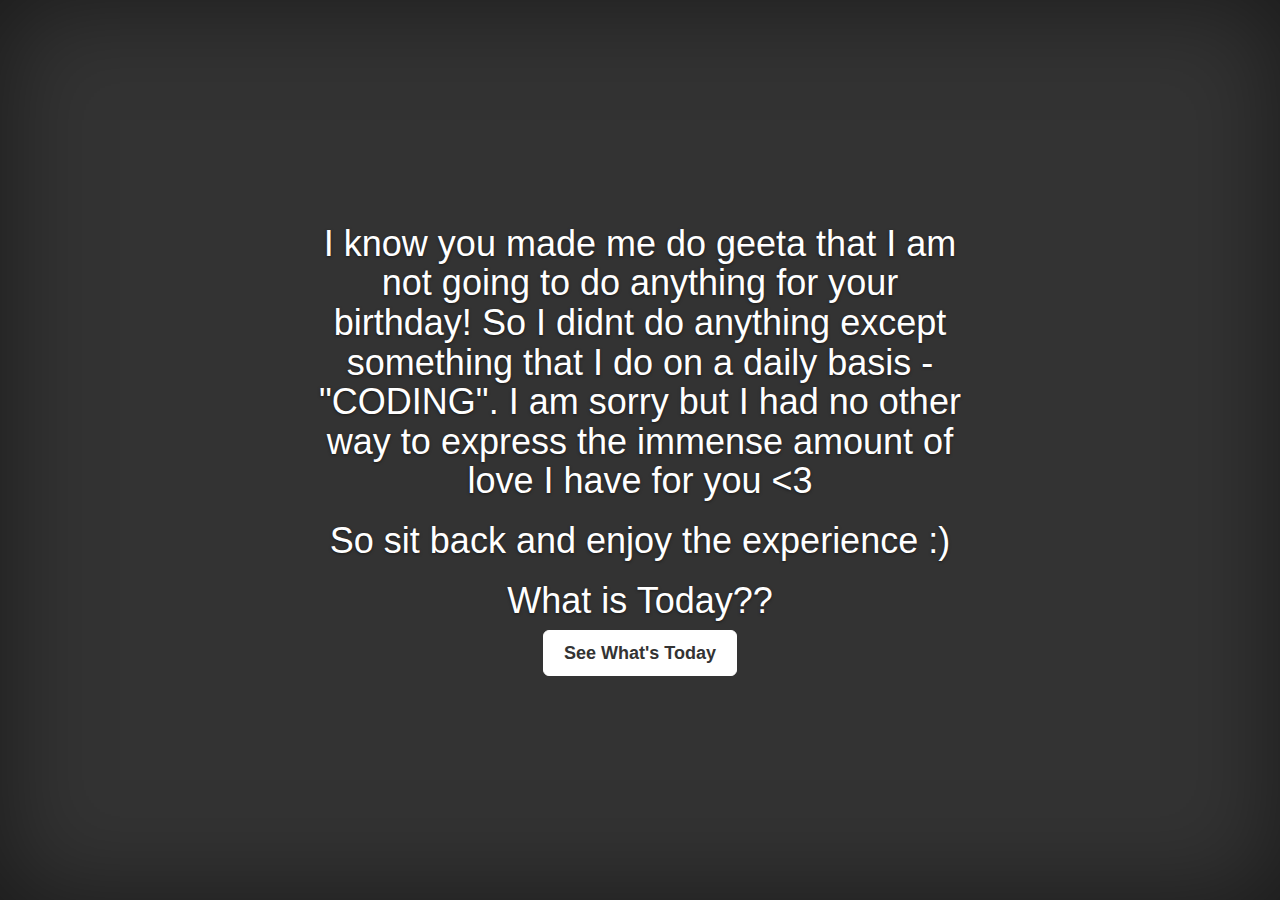
<file: index.html>
<!DOCTYPE html>
<html lang="en">
    <head>
        <meta charset="utf-8">
        <meta http-equiv="X-UA-Compatible" content="IE=edge">
        <meta name="viewport" content="width=device-width, initial-scale=1">
        <meta name="description" content="">
        <meta name="author" content="">
        <title>Index.html</title>
        <!-- Bootstrap core CSS -->
        <link href="bootstrap/css/bootstrap.css" rel="stylesheet">
        <!-- Custom styles for this template -->
        <link href="cover.css" rel="stylesheet">
        <!-- HTML5 shim and Respond.js for IE8 support of HTML5 elements and media queries -->
        <!--[if lt IE 9]>
      <script src="https://oss.maxcdn.com/html5shiv/3.7.2/html5shiv.min.js"></script>
      <script src="https://oss.maxcdn.com/respond/1.4.2/respond.min.js"></script>
    <![endif]-->
    </head>
    <body>
        <div class="site-wrapper">
            <div class="site-wrapper-inner">
                <div class="cover-container">
                    <div class="masthead clearfix">
</div>
                    <div class="inner cover">
						<h1 class="cover-heading">I know you made me do geeta that I am not going to do anything for your birthday! So I didnt do anything except something that I do on a daily basis - "CODING". I am sorry but I had no other way to express the immense amount of love I have for you <3</h1>
						<h1 class="cover-heading">So sit back and enjoy the experience :) </h1>
                        <h1 class="cover-heading">What is Today??</h1>
                        <p class="lead"><a href="index1.html" class="btn btn-lg btn-default">See What's Today</a></p>
                    </div>
                    <div class="mastfoot">
</div>
                </div>
            </div>
        </div>
        <!-- Bootstrap core JavaScript
    ================================================== -->
        <!-- Placed at the end of the document so the pages load faster -->
        <script src="assets/js/jquery.min.js"></script>
        <script src="bootstrap/js/bootstrap.min.js"></script>
        <!-- IE10 viewport hack for Surface/desktop Windows 8 bug -->
        <script src="assets/js/ie10-viewport-bug-workaround.js"></script>
    </body>
</html>
</file>
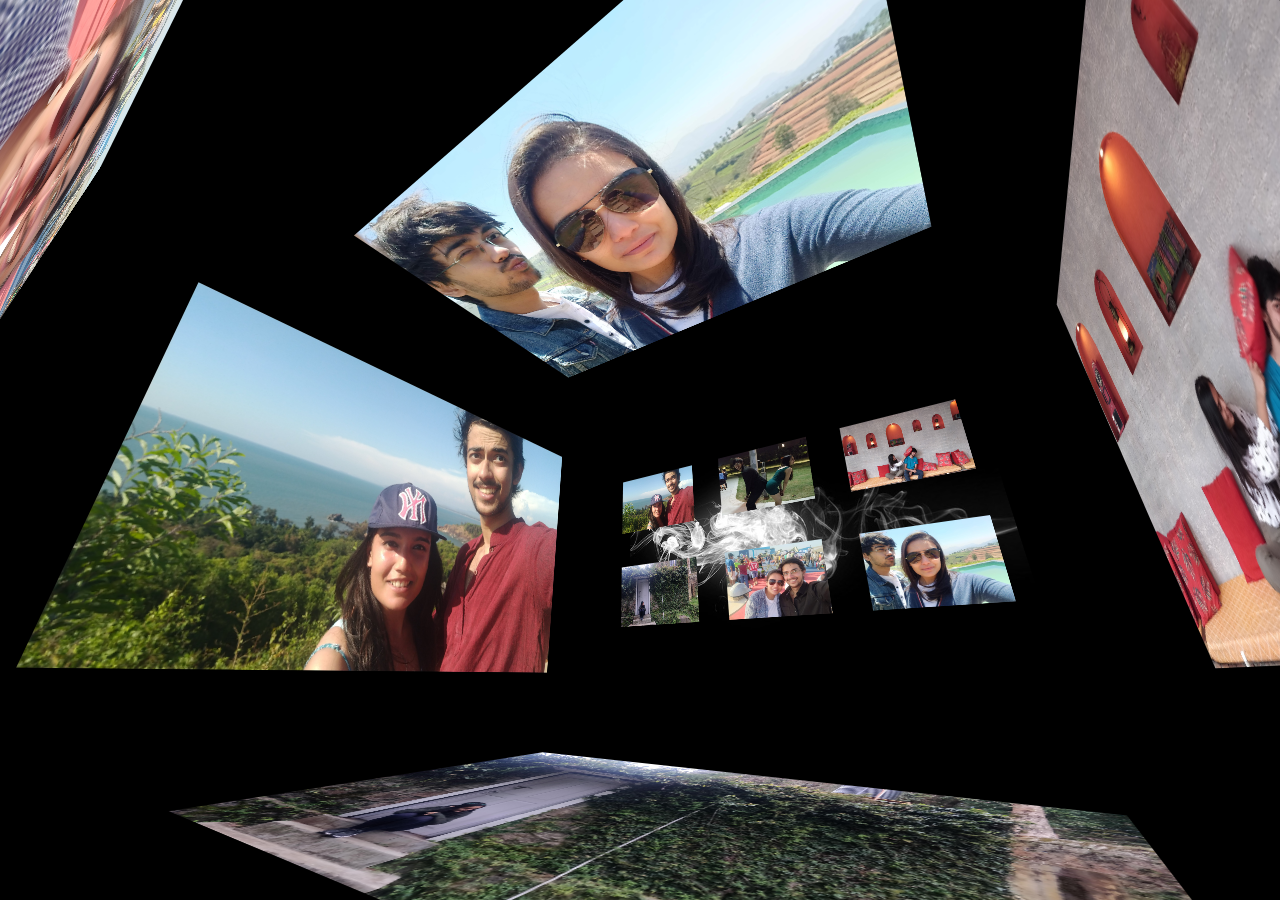
<file: gallery.html>
<!DOCTYPE html><html class=''>
<head><script src='//production-assets.codepen.io/assets/editor/live/console_runner-079c09a0e3b9ff743e39ee2d5637b9216b3545af0de366d4b9aad9dc87e26bfd.js'></script><script src='//production-assets.codepen.io/assets/editor/live/events_runner-73716630c22bbc8cff4bd0f07b135f00a0bdc5d14629260c3ec49e5606f98fdd.js'></script><script src='//production-assets.codepen.io/assets/editor/live/css_live_reload_init-2c0dc5167d60a5af3ee189d570b1835129687ea2a61bee3513dee3a50c115a77.js'></script><meta charset='UTF-8'><meta name="robots" content="noindex"><link rel="shortcut icon" type="image/x-icon" href="//production-assets.codepen.io/assets/favicon/favicon-8ea04875e70c4b0bb41da869e81236e54394d63638a1ef12fa558a4a835f1164.ico" /><link rel="mask-icon" type="" href="//production-assets.codepen.io/assets/favicon/logo-pin-f2d2b6d2c61838f7e76325261b7195c27224080bc099486ddd6dccb469b8e8e6.svg" color="#111" /><link rel="canonical" href="https://codepen.io/ge1doot/pen/jPEymq" />
<base href="" target="_blank">

<style class="cp-pen-styles">html {
	overflow: hidden;
	touch-action: none;
	content-zooming: none;
}
body {
	position: absolute;
	margin: 0px;
	padding: 0px;
	background: #fff;
	width: 100%;
	height: 100%;
}
#screen {
	position: absolute;
	left:0;
	top:0;
	width: 100%;
	height: 100%;
	background:#000;
	perspective:500px;
	-webkit-perspective:500px;
}

.cube {
	position: absolute;
	top: 50%;
	left: 50%;
	width: 0;
	height: 0;
	margin: 0;
	user-select: none;
	transform-style: preserve-3d;
	-webkit-transform-style: preserve-3d;
}

.face {
	position: absolute;
	margin-left:-300px;
	margin-top:-200px;
	width:600px;
	height:400px;
	backface-visibility: hidden;
	-webkit-backface-visibility: hidden;
	transform-origin:50% 50%;
	-webkit-transform-origin:50% 50%;
	transition: outline 0.5s ease-in-out 0s;
	cursor: pointer;
}

.button {
	position: absolute;
	margin-left:-150px;
	margin-top:-100px;
	width:300px;
	height:200px;
}
.face:hover {
	outline: rgba(255,255,255,1) solid 10px !important;
}</style></head><body>
<div id="screen">
	<div id="cube" class='cube'>
		
		<!-- Okay, so you can add upto 6 images here, make sure it should be in 16:9 ratio for best view -->
		
		<!-- cube images -->
		<img id="1" src="wallpaper-377921-c.jpg" class='face' data-transform="translateZ(-400px)" style="outline:none !important">
		<img id="2" src="2.jpg" class='face' data-transform="rotateY(90deg) translateZ(-400px)">
		<img id="3" src="3.jpg"  class='face' data-transform="rotateY(-90deg) translateZ(-400px)">
		<img id="4" src="4.jpg" class='face' data-transform="rotateY(180deg) translateZ(-400px)">
		<img id="5" src="5.jpg" class='face' data-transform="rotateX(90deg) translateZ(-300px)">
		<img id="6" src="6.jpg"  class='face' data-transform="rotateX(-90deg) translateZ(-300px)">
		<!-- bonus image -->
		<img id="7" src="1.jpg"  class='face' data-transform="rotateY(180deg) translateZ(305px)" style="visibility:hidden">
		<!-- buttons -->
		<img src="1.jpg" class='face button' alt="7" data-transform="translateY(-80px) translateZ(-340px) scale(0.5)">
		<img src="2.jpg" class='face button' alt="2" data-transform="translateX(-200px) translateY(-80px) translateZ(-340px) scale(0.5)">
		<img src="3.jpg" class='face button' alt="3" data-transform="translateX(200px) translateY(-80px) translateZ(-340px) scale(0.5)">
		<img src="4.jpg" class='face button' alt="4" data-transform="translateY(80px) translateZ(-340px) scale(0.5)">
		<img src="5.jpg" class='face button' alt="5" data-transform="translateX(-200px) translateY(80px) translateZ(-340px) scale(0.5)">
		<img src="6.jpg" class='face button' alt="6" data-transform="translateX(200px) translateY(80px) translateZ(-340px) scale(0.5)">
	</div>
</div>
<script src='//production-assets.codepen.io/assets/common/stopExecutionOnTimeout-b2a7b3fe212eaa732349046d8416e00a9dec26eb7fd347590fbced3ab38af52e.js'></script>
<script>! function ()
{
	"use strict";
	//
	// ===== pointer library =====
	//
	var screen = {};
	(function() {
		this.elem = document.getElementById("screen"),
		this.width = 0;
		this.height = 0;
		this.resize = function () {
			this.width  = +this.elem.offsetWidth;
			this.height = +this.elem.offsetHeight;
		}
		this.elem.onselectstart = function() { return false; }
		this.elem.ondragstart   = function() { return false; }
		window.addEventListener('resize', this.resize.bind(this), false);
		this.resize();
		this.pointer = {
			x: 0,
			y: 0,
			dx: 0,
			dy: 0,
			touchMode: false,
			center: function (s) {
				this.dx *= s;
				this.dy *= s;
				endX = endY = 0;
			}
		}
		var started = false, startX = 0, startY = 0, endX = 0, endY = 0;
		this.addEvent = function (e, fn) {
			for (var i = 0, events = e.split(','); i < events.length; i++) {
				this.elem.addEventListener(events[i], fn.bind(this.pointer), false );
			}
		}
		this.addEvent("mousemove,touchmove", function (e) {
			e.preventDefault();
			this.touchMode = e.targetTouches;
			var pointer = this.touchMode ? this.touchMode[0] : e;
			this.x = pointer.clientX;
			this.y = pointer.clientY;
			if (started) {
				this.dx = endX - (this.x - startX);
				this.dy = endY - (this.y - startY);
			}
		});
		this.addEvent("mousedown,touchstart", function (e) {
			this.touchMode = e.targetTouches;
			if (this.touchMode) e.preventDefault();
			var pointer = this.touchMode ? this.touchMode[0] : e;
			startX = this.x = pointer.clientX;
			startY = this.y = pointer.clientY;  
			started = true;
			setTimeout(function () {
				if (!started && Math.abs(startX - this.x) < 11 && Math.abs(startY - this.y) < 11) {
					if (this.tap) this.tap(e);
				}
			}.bind(this), 200);
		});
		this.addEvent("mouseup,touchend,touchcancel", function (e) {
			e.preventDefault();
			endX = this.dx;
			endY = this.dy;
			started = false;
		});
	}).apply(screen);
	var pointer = screen.pointer;
	var transform = (typeof document.body.style.webkitTransform != "undefined") ? "-webkit-transform" : "transform";
	//
	// ===== tweens engine =====
	//
	var tweens = {};
	(function() {
		var tweens = [];
		var proto = {
			normalPI: function () {
				if (Math.abs(this.target - this.value) > Math.PI) {
					if (this.target < this.value)  this.value -= 2 * Math.PI;
					else this.value += 2 * Math.PI;
				}
			},
			setTarget: function (target, speedMod) {
				this.speedMod = (speedMod) ? speedMod : 1;
				this.target   = target;
				if (this.isAngle) {
					this.target = this.target % (2 * Math.PI);
					this.normalPI();
				}
				if (this.running && this.oldTarget === target) return;
				this.oldTarget = target;
				this.running   = true;
				this.prog      = 0;
				this.from      = this.value;
				this.dist      = -(this.target - this.from) * 0.5;
			},
			ease: function () {
				if (!this.running) return;
				var s = this.speedMod * this.steps;
				if (this.prog++ < s) {
					this.value = this.dist * (Math.cos(Math.PI * (this.prog / s)) - 1) + this.from;
					if (this.isAngle) this.normalPI();
				} else {
					this.running = false;
					this.value = this.target;
				}
			}
		}
		this.add = function (steps, initValue, initValueTarget, isAngle) {
			var tween = Object.create(proto);
			tween.target   = initValueTarget || 0;
			tween.value    = initValue  || 0;
			tween.steps    = steps;
			tween.isAngle  = isAngle || false;
			tween.speedMod = 1;
			tween.setTarget(tween.target);
			tweens.push(tween);
			return tween;
		}
		this.iterate = function () {
			for (var i = 0, len = tweens.length; i < len; i++) {
				tweens[i].ease();
			}
		}
	}).apply(tweens);
	//
	// ===== css3D engine =====
	//
	var cube = document.getElementById("cube");
	var faces = document.querySelectorAll(".face");
	// ---- read computed matrix ----
	var getComputedMatrix = function (elem) {
		var computedStyle = getComputedStyle(elem, null);
		var val = computedStyle.transform || computedStyle.webkitTransform;
		return val.split(/\s*[(),]\s*/).slice(1,-1);
	}
	// ---- initial transformation ----
	for (var i = 0, len = faces.length; i < len; i++) {
		var face = faces[i];
		face.style[transform] = face.getAttribute("data-transform");
	}
	// ---- target photo ----
	pointer.tap = function (e) {
		if (e.target.className.indexOf("face") >= 0) {
			var t = e.target.alt == "" ? e.target : document.getElementById(e.target.alt);
			camera.setTarget(t);
		}
	}
	// ---- set camera -----
	var camera = {
		globalRX: 0,
		globalRY: 0,
		z:  tweens.add(100, 0, 0),
		rx: tweens.add(100, 0, 0, true),
		ry: tweens.add(100, 0, 0, true),
		targeted: null,
		setTarget: function (elem) {
			// read transformation matrix
			var matrix = getComputedMatrix(elem);
			// determine target angles
			var rotateY = Math.asin(-matrix[2]);
			var rotateX = Math.atan2(+matrix[6], +matrix[10]);
			if (rotateY) rotateY -= Math.PI;
			if (rotateX) rotateX -= Math.PI;
			// set target
			if (this.targeted) {
				this.targeted.style.outline = "rgba(0,0,0,1) solid 10px";
			}
			if (this.targeted != elem) {
				this.z.setTarget(600);
				if (elem.id == "4") {
					document.getElementById("7").style.visibility = "hidden";
				}
				if (elem.id == "7") {
					this.z.setTarget(-200);
					document.getElementById("7").style.visibility = "visible";
				}
				elem.style.outline = "rgba(255,255,255,1) solid 10px";
				this.targeted = elem;
			} else {
				this.z.setTarget(0);
				if (elem.id == "7") {
					camera.setTarget(document.getElementById("1"));
					return;
				}
				this.targeted = null;
			}
			// set target angles
			this.rx.setTarget(rotateX);
			this.ry.setTarget(rotateY);
		},
		move: function () {
			tweens.iterate();
			if (pointer.touchMode) {
				// interaction on touch mobiles
				var x = -pointer.dy * 0.001;
				var y = pointer.dx * 0.001;
				pointer.center(0.98);			
			} else {
				// interaction with mouse
				var x = -(pointer.y - screen.height * 0.5) * 0.001;
				var y = +(pointer.x - screen.width  * 0.5) * 0.001;			
			}
			// ease global angles
			this.globalRX += ((x - this.globalRX) * 0.1);
			this.globalRY += ((y - this.globalRY) * 0.1);
			// cube transformation
			cube.style[transform] = "translateZ("+ (this.z.value) + "px) rotateX(" + (this.rx.value + this.globalRX) + "rad) rotateY(" + (this.ry.value + this.globalRY) + "rad)";
		}
	}
	// main loop
	var run = function () {
		requestAnimationFrame(run); 
		camera.move();
	}
	run();
}();
//# sourceURL=pen.js
</script>
</body></html>
</file>
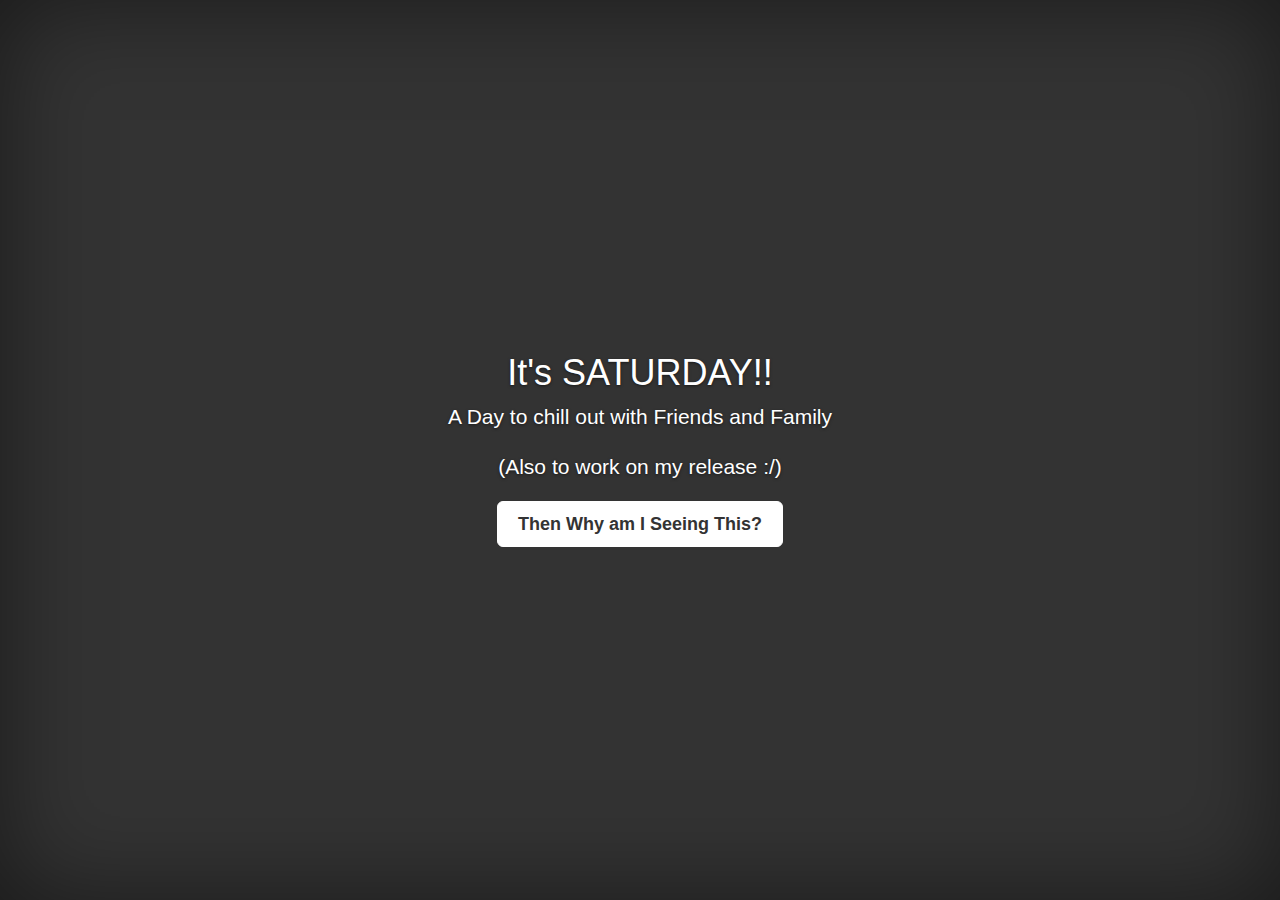
<file: index1.html>
<!DOCTYPE html>
<html lang="en">
    <head>
        <meta charset="utf-8">
        <meta http-equiv="X-UA-Compatible" content="IE=edge">
        <meta name="viewport" content="width=device-width, initial-scale=1">
        <meta name="description" content="">
        <meta name="author" content="">
        <title>Chill!!</title>
        <!-- Bootstrap core CSS -->
        <link href="bootstrap/css/bootstrap.css" rel="stylesheet">
        <!-- Custom styles for this template -->
        <link href="cover.css" rel="stylesheet">
        <!-- HTML5 shim and Respond.js for IE8 support of HTML5 elements and media queries -->
        <!--[if lt IE 9]>
      <script src="https://oss.maxcdn.com/html5shiv/3.7.2/html5shiv.min.js"></script>
      <script src="https://oss.maxcdn.com/respond/1.4.2/respond.min.js"></script>
    <![endif]-->
    </head>
    <body>
        <div class="site-wrapper">
            <div class="site-wrapper-inner">
                <div class="cover-container">
                    <div class="masthead clearfix">
</div>
                    <div class="inner cover">
                        <h1 class="cover-heading">It's SATURDAY!!</h1>
                        <p class="lead">A Day to chill out with Friends and Family</p>
                        <p class="lead">(Also to work on my release :/)</p>
                        <p class="lead"><a href="index2.html" class="btn btn-lg btn-default">Then Why am I Seeing This?</a></p>
                    </div>
                    <div class="mastfoot">
</div>
                </div>
            </div>
        </div>
        <!-- Bootstrap core JavaScript
    ================================================== -->
        <!-- Placed at the end of the document so the pages load faster -->
        <script src="assets/js/jquery.min.js"></script>
        <script src="bootstrap/js/bootstrap.min.js"></script>
        <!-- IE10 viewport hack for Surface/desktop Windows 8 bug -->
        <script src="assets/js/ie10-viewport-bug-workaround.js"></script>
    </body>
</html>
</file>
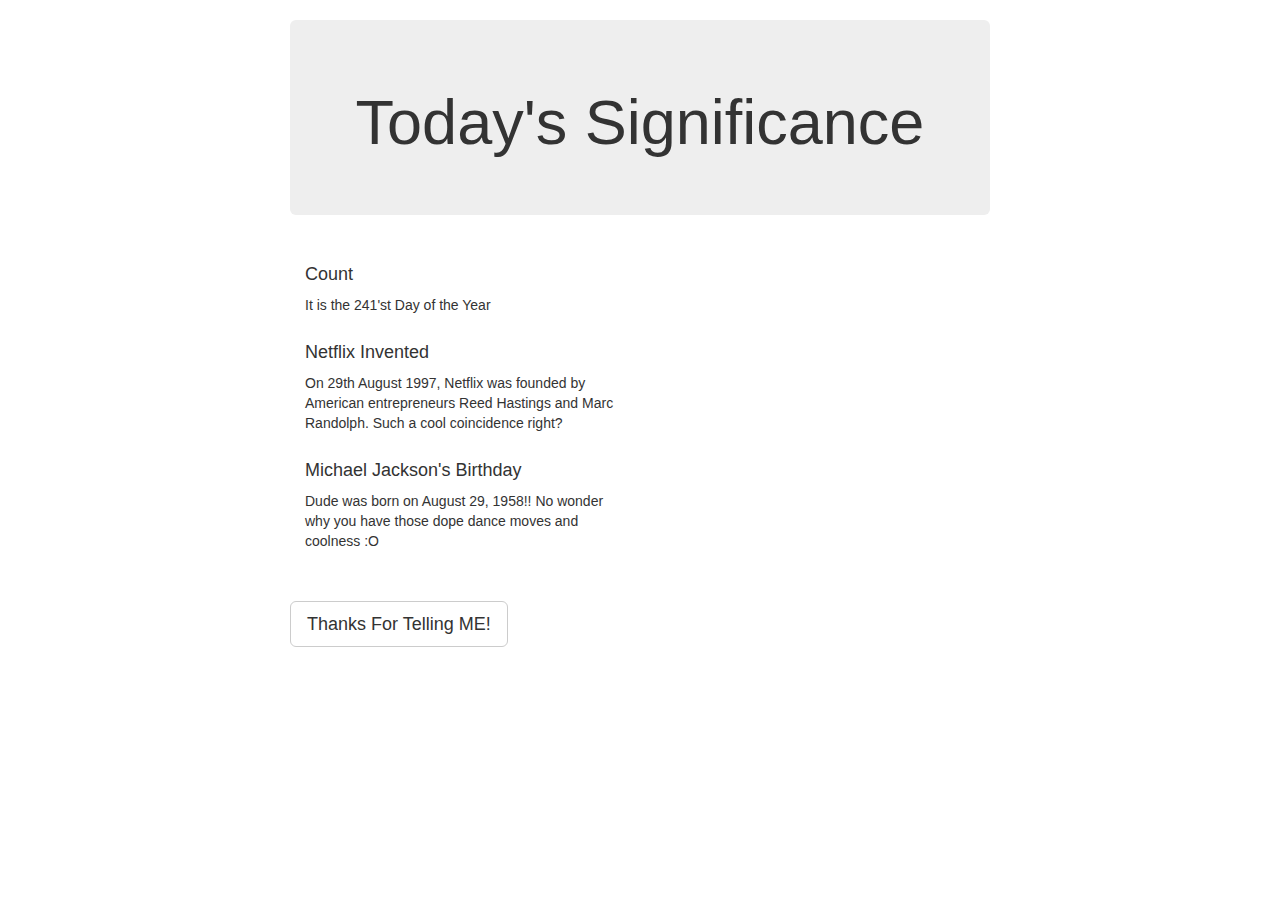
<file: index2.html>
<!DOCTYPE html>
<html lang="en">
    <head>
        <meta charset="utf-8">
        <meta http-equiv="X-UA-Compatible" content="IE=edge">
        <meta name="viewport" content="width=device-width, initial-scale=1">
        <meta name="description" content="">
        <meta name="author" content="">
        <title>Read Everything!</title>
        <!-- Bootstrap core CSS -->
        <link href="bootstrap/css/bootstrap.css" rel="stylesheet">
        <!-- Custom styles for this template -->
        <link href="jumbotron-narrow.css" rel="stylesheet">
        <!-- HTML5 shim and Respond.js for IE8 support of HTML5 elements and media queries -->
        <!--[if lt IE 9]>
      <script src="https://oss.maxcdn.com/html5shiv/3.7.2/html5shiv.min.js"></script>
      <script src="https://oss.maxcdn.com/respond/1.4.2/respond.min.js"></script>
    <![endif]-->
    </head>
    <body>
        <div class="container">
            <div class="jumbotron">
                <h1>Today's Significance</h1>
            </div>
            <div class="row marketing">
                <div class="col-lg-6">
                    <h4>Count</h4>
                    <p>It is the 241'st Day of the Year</p>
                    <h4>Netflix Invented</h4>
                    <p>On 29th August 1997, Netflix was founded by American entrepreneurs Reed Hastings and Marc Randolph. Such a cool coincidence right?</p>
                    <h4>Michael Jackson's Birthday</h4>
                    <p>Dude was born on August 29, 1958!! No wonder why you have those dope dance moves and coolness :O</p>
                </div>
            </div>
            <p class="lead"><a href="index3.html" class="btn btn-lg btn-default">Thanks For Telling ME!</a></p>
        </div>         

        <!-- /container -->
        <!-- Bootstrap core JavaScript
    ================================================== -->
        <!-- Placed at the end of the document so the pages load faster -->
        <script src="assets/js/jquery.min.js"></script>
        <script src="bootstrap/js/bootstrap.min.js"></script>
        <!-- IE10 viewport hack for Surface/desktop Windows 8 bug -->
        <script src="assets/js/ie10-viewport-bug-workaround.js"></script>
    </body>
</html>
</file>
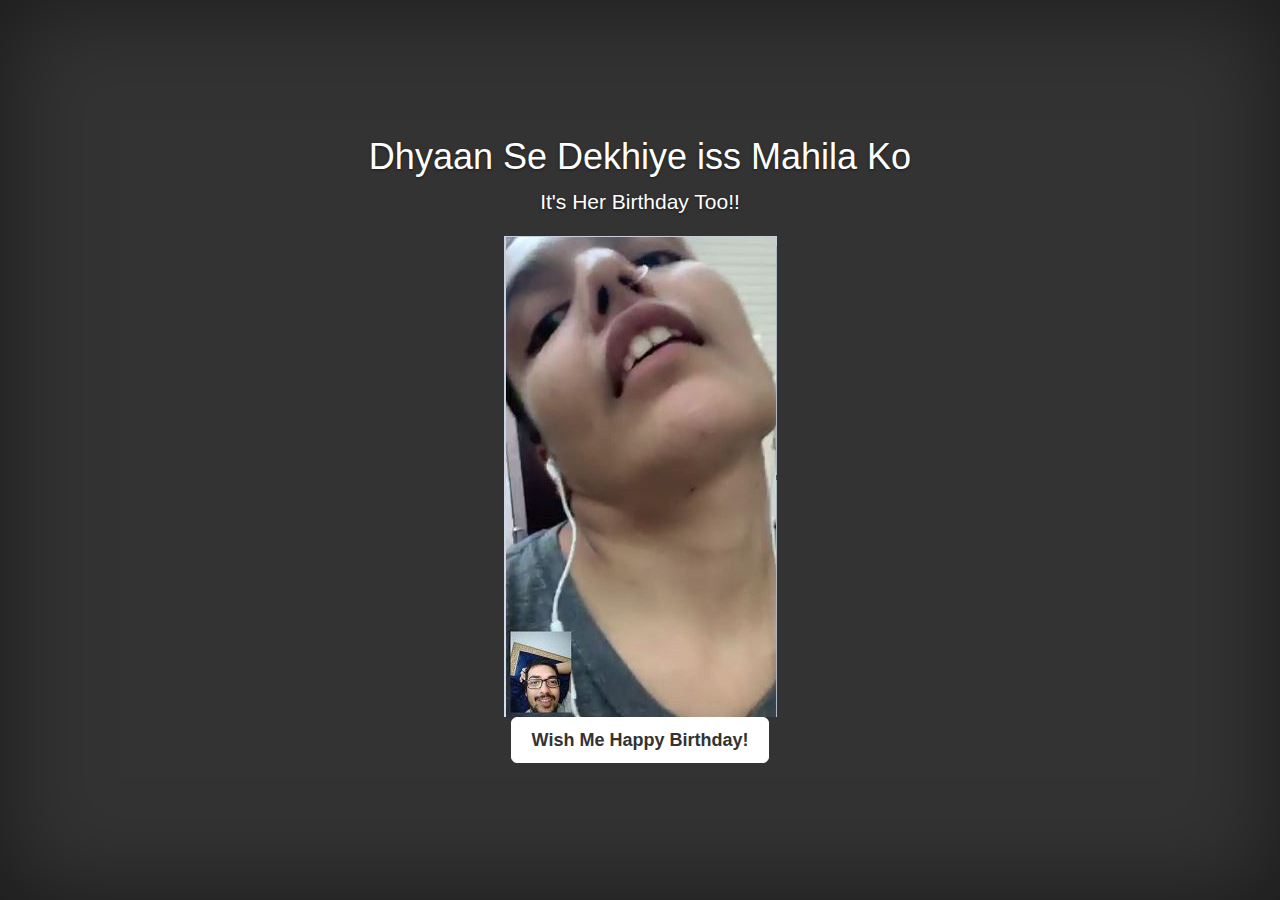
<file: index3.html>
<!DOCTYPE html>
<html lang="en">
    <head>
        <meta charset="utf-8">
        <meta http-equiv="X-UA-Compatible" content="IE=edge">
        <meta name="viewport" content="width=device-width, initial-scale=1">
        <meta name="description" content="">
        <meta name="author" content="">
        <title>Haha!The Photo</title>
        <!-- Bootstrap core CSS -->
        <link href="bootstrap/css/bootstrap.css" rel="stylesheet">
        <!-- Custom styles for this template -->
        <link href="cover.css" rel="stylesheet">
        <!-- HTML5 shim and Respond.js for IE8 support of HTML5 elements and media queries -->
        <!--[if lt IE 9]>
      <script src="https://oss.maxcdn.com/html5shiv/3.7.2/html5shiv.min.js"></script>
      <script src="https://oss.maxcdn.com/respond/1.4.2/respond.min.js"></script>
    <![endif]-->
    </head>
    <body>
        <div class="site-wrapper">
            <div class="site-wrapper-inner">
                <div class="cover-container">
                    <div class="inner cover">
                        <h1 class="cover-heading">Dhyaan Se Dekhiye iss Mahila Ko</h1>
                        <p class="lead">It's Her Birthday Too!!</p>
                        <img src="someimage.jpg" alt="Save the Image in the current Directory.">
                        <p class="lead"><a href="index4.html" class="btn btn-lg btn-default">Wish Me Happy Birthday!</a></p>
                    </div>
                    <div class="mastfoot">
</div>
                </div>
            </div>
        </div>
        <!-- Bootstrap core JavaScript
    ================================================== -->
        <!-- Placed at the end of the document so the pages load faster -->
        <script src="assets/js/jquery.min.js"></script>
        <script src="bootstrap/js/bootstrap.min.js"></script>
        <!-- IE10 viewport hack for Surface/desktop Windows 8 bug -->
        <script src="assets/js/ie10-viewport-bug-workaround.js"></script>
    </body>
</html>
</file>
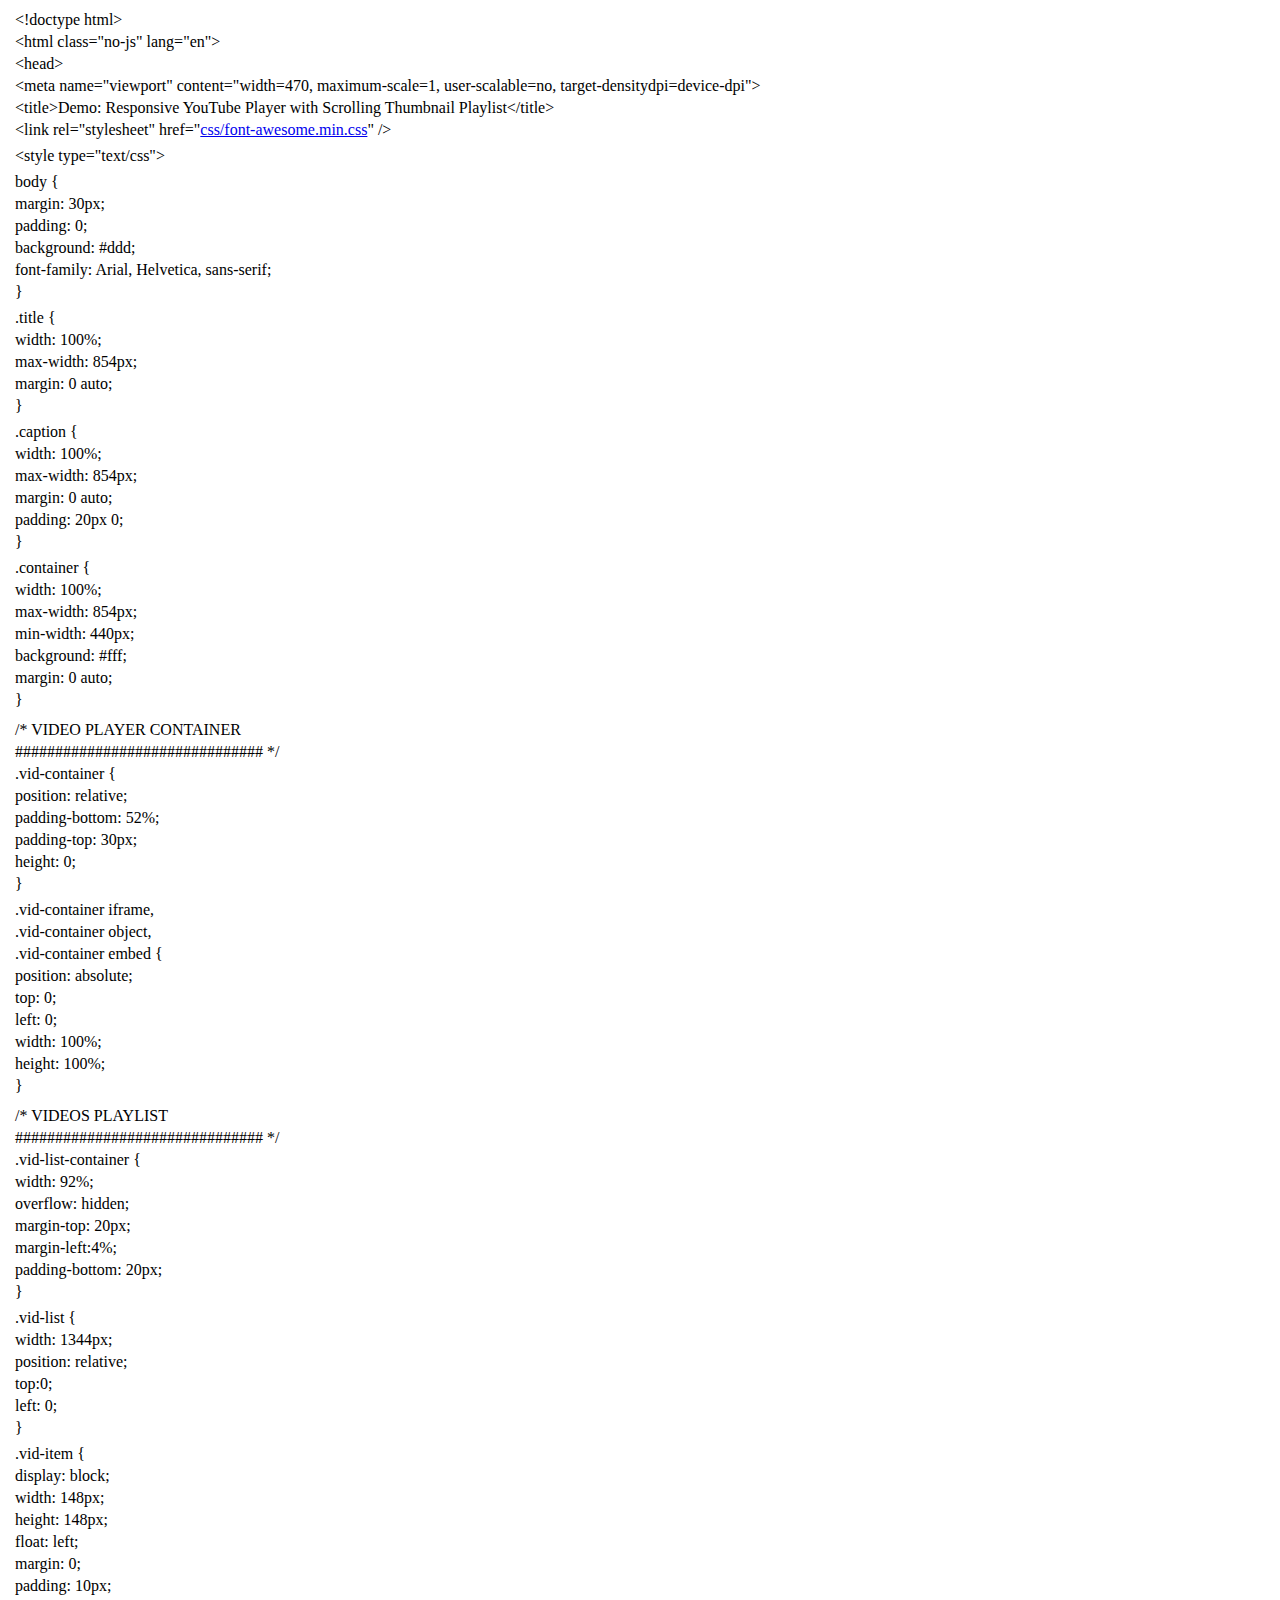
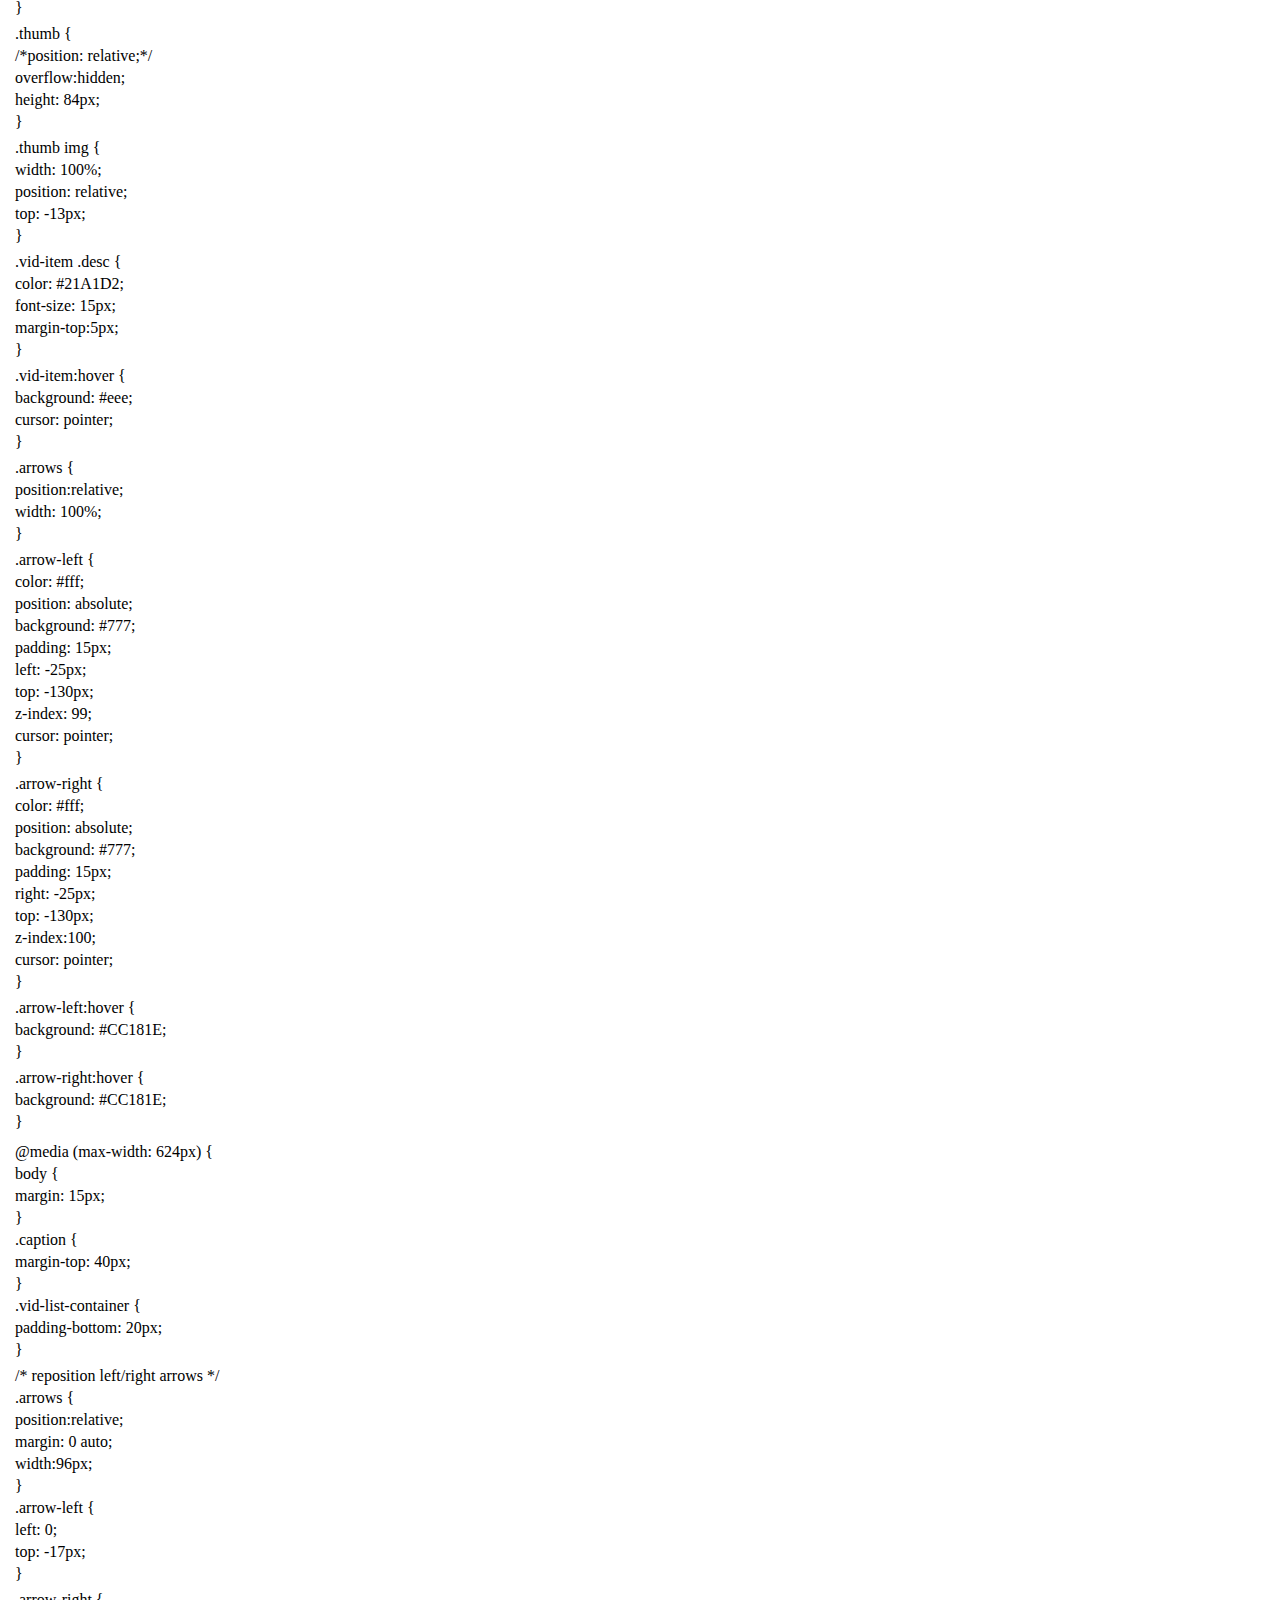
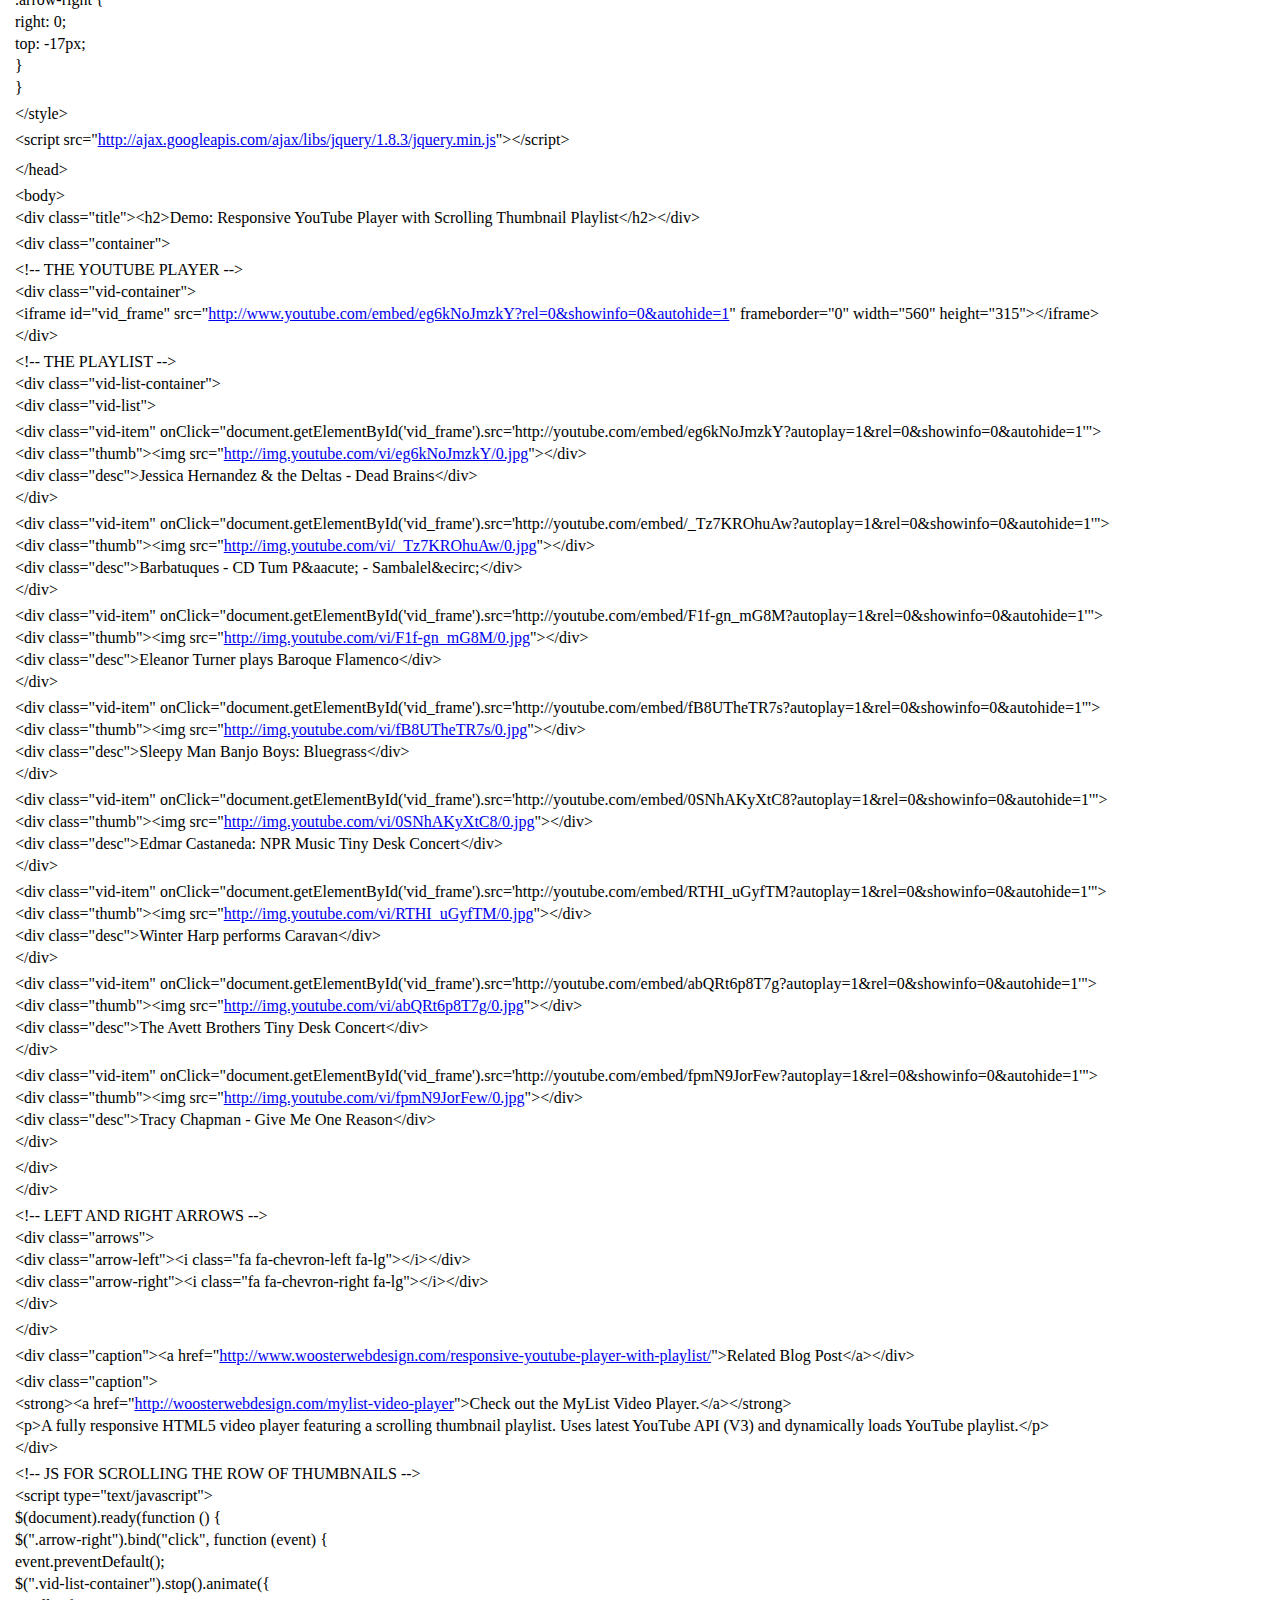
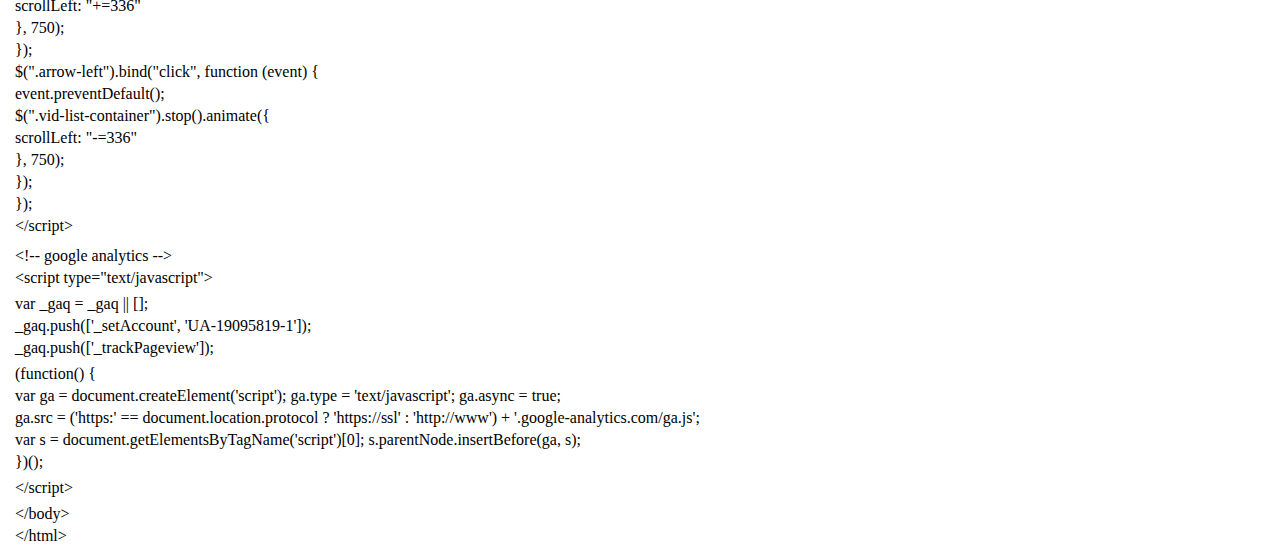
<file: player.html>
<!-- saved from url=(0059)http://woosterwebdesign.com/experiments/youtube-player.html -->
<html><head><meta http-equiv="Content-Type" content="text/html; charset=windows-1252"></head><body><div class="line-gutter-backdrop"></div><table><tbody><tr><td class="line-number" value="1"></td><td class="line-content"><span class="html-doctype">&lt;!doctype html&gt;</span></td></tr><tr><td class="line-number" value="2"></td><td class="line-content"><span class="html-tag">&lt;html <span class="html-attribute-name">class</span>="<span class="html-attribute-value">no-js</span>" <span class="html-attribute-name">lang</span>="<span class="html-attribute-value">en</span>"&gt;</span></td></tr><tr><td class="line-number" value="3"></td><td class="line-content">  <span class="html-tag">&lt;head&gt;</span></td></tr><tr><td class="line-number" value="4"></td><td class="line-content">  	<span class="html-tag">&lt;meta <span class="html-attribute-name">name</span>="<span class="html-attribute-value">viewport</span>" <span class="html-attribute-name">content</span>="<span class="html-attribute-value">width=470, maximum-scale=1, user-scalable=no, target-densitydpi=device-dpi</span>"&gt;</span></td></tr><tr><td class="line-number" value="5"></td><td class="line-content">  	<span class="html-tag">&lt;title&gt;</span>Demo: Responsive YouTube Player with Scrolling Thumbnail Playlist<span class="html-tag">&lt;/title&gt;</span> </td></tr><tr><td class="line-number" value="6"></td><td class="line-content">  	<span class="html-tag">&lt;link <span class="html-attribute-name">rel</span>="<span class="html-attribute-value">stylesheet</span>" <span class="html-attribute-name">href</span>="<a class="html-attribute-value html-resource-link" target="_blank" href="http://woosterwebdesign.com/experiments/css/font-awesome.min.css" rel="noreferrer noopener">css/font-awesome.min.css</a>" /&gt;</span></td></tr><tr><td class="line-number" value="7"></td><td class="line-content"></td></tr><tr><td class="line-number" value="8"></td><td class="line-content">  	<span class="html-tag">&lt;style <span class="html-attribute-name">type</span>="<span class="html-attribute-value">text/css</span>"&gt;</span></td></tr><tr><td class="line-number" value="9"></td><td class="line-content"></td></tr><tr><td class="line-number" value="10"></td><td class="line-content">  		body {</td></tr><tr><td class="line-number" value="11"></td><td class="line-content">  			margin: 30px;</td></tr><tr><td class="line-number" value="12"></td><td class="line-content">  			padding: 0;</td></tr><tr><td class="line-number" value="13"></td><td class="line-content">  			background: #ddd;</td></tr><tr><td class="line-number" value="14"></td><td class="line-content">  			font-family: Arial, Helvetica, sans-serif;</td></tr><tr><td class="line-number" value="15"></td><td class="line-content">  		}</td></tr><tr><td class="line-number" value="16"></td><td class="line-content"></td></tr><tr><td class="line-number" value="17"></td><td class="line-content">  		.title {</td></tr><tr><td class="line-number" value="18"></td><td class="line-content">  			width: 100%;</td></tr><tr><td class="line-number" value="19"></td><td class="line-content">  			max-width: 854px;</td></tr><tr><td class="line-number" value="20"></td><td class="line-content">  			margin: 0 auto;</td></tr><tr><td class="line-number" value="21"></td><td class="line-content">  		}</td></tr><tr><td class="line-number" value="22"></td><td class="line-content"></td></tr><tr><td class="line-number" value="23"></td><td class="line-content">  		.caption {</td></tr><tr><td class="line-number" value="24"></td><td class="line-content">  			width: 100%;</td></tr><tr><td class="line-number" value="25"></td><td class="line-content">  			max-width: 854px;</td></tr><tr><td class="line-number" value="26"></td><td class="line-content">  			margin: 0 auto;</td></tr><tr><td class="line-number" value="27"></td><td class="line-content">  			padding: 20px 0;</td></tr><tr><td class="line-number" value="28"></td><td class="line-content">  		}</td></tr><tr><td class="line-number" value="29"></td><td class="line-content"></td></tr><tr><td class="line-number" value="30"></td><td class="line-content">  		.container {</td></tr><tr><td class="line-number" value="31"></td><td class="line-content">  			width: 100%;</td></tr><tr><td class="line-number" value="32"></td><td class="line-content">  			max-width: 854px;</td></tr><tr><td class="line-number" value="33"></td><td class="line-content">  			min-width: 440px;</td></tr><tr><td class="line-number" value="34"></td><td class="line-content">  			background: #fff;</td></tr><tr><td class="line-number" value="35"></td><td class="line-content">  			margin: 0 auto;</td></tr><tr><td class="line-number" value="36"></td><td class="line-content">  		}</td></tr><tr><td class="line-number" value="37"></td><td class="line-content"></td></tr><tr><td class="line-number" value="38"></td><td class="line-content"></td></tr><tr><td class="line-number" value="39"></td><td class="line-content">  		/*  VIDEO PLAYER CONTAINER</td></tr><tr><td class="line-number" value="40"></td><td class="line-content"> 		############################### */</td></tr><tr><td class="line-number" value="41"></td><td class="line-content">  		.vid-container {</td></tr><tr><td class="line-number" value="42"></td><td class="line-content">		    position: relative;</td></tr><tr><td class="line-number" value="43"></td><td class="line-content">		    padding-bottom: 52%;</td></tr><tr><td class="line-number" value="44"></td><td class="line-content">		    padding-top: 30px; </td></tr><tr><td class="line-number" value="45"></td><td class="line-content">		    height: 0; </td></tr><tr><td class="line-number" value="46"></td><td class="line-content">		}</td></tr><tr><td class="line-number" value="47"></td><td class="line-content">		 </td></tr><tr><td class="line-number" value="48"></td><td class="line-content">		.vid-container iframe,</td></tr><tr><td class="line-number" value="49"></td><td class="line-content">		.vid-container object,</td></tr><tr><td class="line-number" value="50"></td><td class="line-content">		.vid-container embed {</td></tr><tr><td class="line-number" value="51"></td><td class="line-content">		    position: absolute;</td></tr><tr><td class="line-number" value="52"></td><td class="line-content">		    top: 0;</td></tr><tr><td class="line-number" value="53"></td><td class="line-content">		    left: 0;</td></tr><tr><td class="line-number" value="54"></td><td class="line-content">		    width: 100%;</td></tr><tr><td class="line-number" value="55"></td><td class="line-content">		    height: 100%;</td></tr><tr><td class="line-number" value="56"></td><td class="line-content">		}</td></tr><tr><td class="line-number" value="57"></td><td class="line-content"></td></tr><tr><td class="line-number" value="58"></td><td class="line-content"></td></tr><tr><td class="line-number" value="59"></td><td class="line-content">		/*  VIDEOS PLAYLIST </td></tr><tr><td class="line-number" value="60"></td><td class="line-content"> 		############################### */</td></tr><tr><td class="line-number" value="61"></td><td class="line-content">		.vid-list-container {</td></tr><tr><td class="line-number" value="62"></td><td class="line-content">			width: 92%;</td></tr><tr><td class="line-number" value="63"></td><td class="line-content">			overflow: hidden;</td></tr><tr><td class="line-number" value="64"></td><td class="line-content">			margin-top: 20px;</td></tr><tr><td class="line-number" value="65"></td><td class="line-content">			margin-left:4%;</td></tr><tr><td class="line-number" value="66"></td><td class="line-content">			padding-bottom: 20px;</td></tr><tr><td class="line-number" value="67"></td><td class="line-content">		}</td></tr><tr><td class="line-number" value="68"></td><td class="line-content"></td></tr><tr><td class="line-number" value="69"></td><td class="line-content">		.vid-list {</td></tr><tr><td class="line-number" value="70"></td><td class="line-content">			width: 1344px;</td></tr><tr><td class="line-number" value="71"></td><td class="line-content">			position: relative;</td></tr><tr><td class="line-number" value="72"></td><td class="line-content">			top:0;</td></tr><tr><td class="line-number" value="73"></td><td class="line-content">			left: 0;</td></tr><tr><td class="line-number" value="74"></td><td class="line-content">		}</td></tr><tr><td class="line-number" value="75"></td><td class="line-content"></td></tr><tr><td class="line-number" value="76"></td><td class="line-content">		.vid-item {</td></tr><tr><td class="line-number" value="77"></td><td class="line-content">			display: block;</td></tr><tr><td class="line-number" value="78"></td><td class="line-content">			width: 148px;</td></tr><tr><td class="line-number" value="79"></td><td class="line-content">			height: 148px;</td></tr><tr><td class="line-number" value="80"></td><td class="line-content">			float: left;</td></tr><tr><td class="line-number" value="81"></td><td class="line-content">			margin: 0;</td></tr><tr><td class="line-number" value="82"></td><td class="line-content">			padding: 10px;</td></tr><tr><td class="line-number" value="83"></td><td class="line-content">		}</td></tr><tr><td class="line-number" value="84"></td><td class="line-content"></td></tr><tr><td class="line-number" value="85"></td><td class="line-content">		.thumb {</td></tr><tr><td class="line-number" value="86"></td><td class="line-content">			/*position: relative;*/</td></tr><tr><td class="line-number" value="87"></td><td class="line-content">			overflow:hidden;</td></tr><tr><td class="line-number" value="88"></td><td class="line-content">			height: 84px;</td></tr><tr><td class="line-number" value="89"></td><td class="line-content">		}</td></tr><tr><td class="line-number" value="90"></td><td class="line-content"></td></tr><tr><td class="line-number" value="91"></td><td class="line-content">		.thumb img {</td></tr><tr><td class="line-number" value="92"></td><td class="line-content">			width: 100%;</td></tr><tr><td class="line-number" value="93"></td><td class="line-content">			position: relative;</td></tr><tr><td class="line-number" value="94"></td><td class="line-content">			top: -13px;</td></tr><tr><td class="line-number" value="95"></td><td class="line-content">		}</td></tr><tr><td class="line-number" value="96"></td><td class="line-content"></td></tr><tr><td class="line-number" value="97"></td><td class="line-content">		.vid-item .desc {</td></tr><tr><td class="line-number" value="98"></td><td class="line-content">			color: #21A1D2;</td></tr><tr><td class="line-number" value="99"></td><td class="line-content">			font-size: 15px;</td></tr><tr><td class="line-number" value="100"></td><td class="line-content">			margin-top:5px;</td></tr><tr><td class="line-number" value="101"></td><td class="line-content">		}</td></tr><tr><td class="line-number" value="102"></td><td class="line-content"></td></tr><tr><td class="line-number" value="103"></td><td class="line-content">		.vid-item:hover {</td></tr><tr><td class="line-number" value="104"></td><td class="line-content">			background: #eee;</td></tr><tr><td class="line-number" value="105"></td><td class="line-content">			cursor: pointer;</td></tr><tr><td class="line-number" value="106"></td><td class="line-content">		}</td></tr><tr><td class="line-number" value="107"></td><td class="line-content"></td></tr><tr><td class="line-number" value="108"></td><td class="line-content">		.arrows {</td></tr><tr><td class="line-number" value="109"></td><td class="line-content">			position:relative;</td></tr><tr><td class="line-number" value="110"></td><td class="line-content">			width: 100%;</td></tr><tr><td class="line-number" value="111"></td><td class="line-content">		}</td></tr><tr><td class="line-number" value="112"></td><td class="line-content"></td></tr><tr><td class="line-number" value="113"></td><td class="line-content">		.arrow-left {</td></tr><tr><td class="line-number" value="114"></td><td class="line-content">			color: #fff;</td></tr><tr><td class="line-number" value="115"></td><td class="line-content">			position: absolute;</td></tr><tr><td class="line-number" value="116"></td><td class="line-content">			background: #777;</td></tr><tr><td class="line-number" value="117"></td><td class="line-content">			padding: 15px;</td></tr><tr><td class="line-number" value="118"></td><td class="line-content">			left: -25px;</td></tr><tr><td class="line-number" value="119"></td><td class="line-content">			top: -130px;</td></tr><tr><td class="line-number" value="120"></td><td class="line-content">			z-index: 99;</td></tr><tr><td class="line-number" value="121"></td><td class="line-content">			cursor: pointer;</td></tr><tr><td class="line-number" value="122"></td><td class="line-content">		}</td></tr><tr><td class="line-number" value="123"></td><td class="line-content"></td></tr><tr><td class="line-number" value="124"></td><td class="line-content">		.arrow-right {</td></tr><tr><td class="line-number" value="125"></td><td class="line-content">			color: #fff;</td></tr><tr><td class="line-number" value="126"></td><td class="line-content">			position: absolute;</td></tr><tr><td class="line-number" value="127"></td><td class="line-content">			background: #777;</td></tr><tr><td class="line-number" value="128"></td><td class="line-content">			padding: 15px;</td></tr><tr><td class="line-number" value="129"></td><td class="line-content">			right: -25px;</td></tr><tr><td class="line-number" value="130"></td><td class="line-content">			top: -130px;</td></tr><tr><td class="line-number" value="131"></td><td class="line-content">			z-index:100;</td></tr><tr><td class="line-number" value="132"></td><td class="line-content">			cursor: pointer;</td></tr><tr><td class="line-number" value="133"></td><td class="line-content">		}</td></tr><tr><td class="line-number" value="134"></td><td class="line-content"></td></tr><tr><td class="line-number" value="135"></td><td class="line-content">		.arrow-left:hover {</td></tr><tr><td class="line-number" value="136"></td><td class="line-content">			background: #CC181E;</td></tr><tr><td class="line-number" value="137"></td><td class="line-content">		}</td></tr><tr><td class="line-number" value="138"></td><td class="line-content"></td></tr><tr><td class="line-number" value="139"></td><td class="line-content">		.arrow-right:hover {</td></tr><tr><td class="line-number" value="140"></td><td class="line-content">			background: #CC181E;</td></tr><tr><td class="line-number" value="141"></td><td class="line-content">		}</td></tr><tr><td class="line-number" value="142"></td><td class="line-content"></td></tr><tr><td class="line-number" value="143"></td><td class="line-content"></td></tr><tr><td class="line-number" value="144"></td><td class="line-content">		@media (max-width: 624px) {</td></tr><tr><td class="line-number" value="145"></td><td class="line-content">			body {</td></tr><tr><td class="line-number" value="146"></td><td class="line-content">				margin: 15px;</td></tr><tr><td class="line-number" value="147"></td><td class="line-content">			}</td></tr><tr><td class="line-number" value="148"></td><td class="line-content">			.caption {</td></tr><tr><td class="line-number" value="149"></td><td class="line-content">				margin-top: 40px;</td></tr><tr><td class="line-number" value="150"></td><td class="line-content">			}</td></tr><tr><td class="line-number" value="151"></td><td class="line-content">			.vid-list-container {</td></tr><tr><td class="line-number" value="152"></td><td class="line-content">				padding-bottom: 20px;</td></tr><tr><td class="line-number" value="153"></td><td class="line-content">			}</td></tr><tr><td class="line-number" value="154"></td><td class="line-content"></td></tr><tr><td class="line-number" value="155"></td><td class="line-content">			/* reposition left/right arrows */</td></tr><tr><td class="line-number" value="156"></td><td class="line-content">			.arrows {</td></tr><tr><td class="line-number" value="157"></td><td class="line-content">				position:relative;</td></tr><tr><td class="line-number" value="158"></td><td class="line-content">				margin: 0 auto;</td></tr><tr><td class="line-number" value="159"></td><td class="line-content">				width:96px;</td></tr><tr><td class="line-number" value="160"></td><td class="line-content">			}</td></tr><tr><td class="line-number" value="161"></td><td class="line-content">			.arrow-left {</td></tr><tr><td class="line-number" value="162"></td><td class="line-content">				left: 0;</td></tr><tr><td class="line-number" value="163"></td><td class="line-content">				top: -17px;</td></tr><tr><td class="line-number" value="164"></td><td class="line-content">			}</td></tr><tr><td class="line-number" value="165"></td><td class="line-content"></td></tr><tr><td class="line-number" value="166"></td><td class="line-content">			.arrow-right {</td></tr><tr><td class="line-number" value="167"></td><td class="line-content">				right: 0;</td></tr><tr><td class="line-number" value="168"></td><td class="line-content">				top: -17px;</td></tr><tr><td class="line-number" value="169"></td><td class="line-content">			}</td></tr><tr><td class="line-number" value="170"></td><td class="line-content">		}</td></tr><tr><td class="line-number" value="171"></td><td class="line-content"></td></tr><tr><td class="line-number" value="172"></td><td class="line-content">  	<span class="html-tag">&lt;/style&gt;</span></td></tr><tr><td class="line-number" value="173"></td><td class="line-content"></td></tr><tr><td class="line-number" value="174"></td><td class="line-content">  	<span class="html-tag">&lt;script <span class="html-attribute-name">src</span>="<a class="html-attribute-value html-resource-link" target="_blank" href="http://ajax.googleapis.com/ajax/libs/jquery/1.8.3/jquery.min.js" rel="noreferrer noopener">http://ajax.googleapis.com/ajax/libs/jquery/1.8.3/jquery.min.js</a>"&gt;</span><span class="html-tag">&lt;/script&gt;</span></td></tr><tr><td class="line-number" value="175"></td><td class="line-content"></td></tr><tr><td class="line-number" value="176"></td><td class="line-content"></td></tr><tr><td class="line-number" value="177"></td><td class="line-content">  <span class="html-tag">&lt;/head&gt;</span></td></tr><tr><td class="line-number" value="178"></td><td class="line-content"></td></tr><tr><td class="line-number" value="179"></td><td class="line-content">  <span class="html-tag">&lt;body&gt;</span></td></tr><tr><td class="line-number" value="180"></td><td class="line-content">  	<span class="html-tag">&lt;div <span class="html-attribute-name">class</span>="<span class="html-attribute-value">title</span>"&gt;</span><span class="html-tag">&lt;h2&gt;</span>Demo: Responsive YouTube Player with Scrolling Thumbnail Playlist<span class="html-tag">&lt;/h2&gt;</span><span class="html-tag">&lt;/div&gt;</span></td></tr><tr><td class="line-number" value="181"></td><td class="line-content"></td></tr><tr><td class="line-number" value="182"></td><td class="line-content">  	<span class="html-tag">&lt;div <span class="html-attribute-name">class</span>="<span class="html-attribute-value">container</span>"&gt;</span></td></tr><tr><td class="line-number" value="183"></td><td class="line-content"></td></tr><tr><td class="line-number" value="184"></td><td class="line-content">  		<span class="html-comment">&lt;!-- THE YOUTUBE PLAYER --&gt;</span></td></tr><tr><td class="line-number" value="185"></td><td class="line-content">  		<span class="html-tag">&lt;div <span class="html-attribute-name">class</span>="<span class="html-attribute-value">vid-container</span>"&gt;</span></td></tr><tr><td class="line-number" value="186"></td><td class="line-content">		    <span class="html-tag">&lt;iframe <span class="html-attribute-name">id</span>="<span class="html-attribute-value">vid_frame</span>" <span class="html-attribute-name">src</span>="<a class="html-attribute-value html-resource-link" target="_blank" href="http://www.youtube.com/embed/eg6kNoJmzkY?rel=0&amp;showinfo=0&amp;autohide=1" rel="noreferrer noopener">http://www.youtube.com/embed/eg6kNoJmzkY?rel=0&amp;showinfo=0&amp;autohide=1</a>" <span class="html-attribute-name">frameborder</span>="<span class="html-attribute-value">0</span>" <span class="html-attribute-name">width</span>="<span class="html-attribute-value">560</span>" <span class="html-attribute-name">height</span>="<span class="html-attribute-value">315</span>"&gt;</span><span class="html-tag">&lt;/iframe&gt;</span></td></tr><tr><td class="line-number" value="187"></td><td class="line-content">		<span class="html-tag">&lt;/div&gt;</span></td></tr><tr><td class="line-number" value="188"></td><td class="line-content"></td></tr><tr><td class="line-number" value="189"></td><td class="line-content">		<span class="html-comment">&lt;!-- THE PLAYLIST --&gt;</span></td></tr><tr><td class="line-number" value="190"></td><td class="line-content">		<span class="html-tag">&lt;div <span class="html-attribute-name">class</span>="<span class="html-attribute-value">vid-list-container</span>"&gt;</span></td></tr><tr><td class="line-number" value="191"></td><td class="line-content">	        <span class="html-tag">&lt;div <span class="html-attribute-name">class</span>="<span class="html-attribute-value">vid-list</span>"&gt;</span></td></tr><tr><td class="line-number" value="192"></td><td class="line-content">	         	</td></tr><tr><td class="line-number" value="193"></td><td class="line-content"> 	            <span class="html-tag">&lt;div <span class="html-attribute-name">class</span>="<span class="html-attribute-value">vid-item</span>" <span class="html-attribute-name">onClick</span>="<span class="html-attribute-value">document.getElementById('vid_frame').src='http://youtube.com/embed/eg6kNoJmzkY?autoplay=1&amp;rel=0&amp;showinfo=0&amp;autohide=1'</span>"&gt;</span></td></tr><tr><td class="line-number" value="194"></td><td class="line-content"> 	              <span class="html-tag">&lt;div <span class="html-attribute-name">class</span>="<span class="html-attribute-value">thumb</span>"&gt;</span><span class="html-tag">&lt;img <span class="html-attribute-name">src</span>="<a class="html-attribute-value html-resource-link" target="_blank" href="http://img.youtube.com/vi/eg6kNoJmzkY/0.jpg" rel="noreferrer noopener">http://img.youtube.com/vi/eg6kNoJmzkY/0.jpg</a>"&gt;</span><span class="html-tag">&lt;/div&gt;</span></td></tr><tr><td class="line-number" value="195"></td><td class="line-content"> 	              <span class="html-tag">&lt;div <span class="html-attribute-name">class</span>="<span class="html-attribute-value">desc</span>"&gt;</span>Jessica Hernandez &amp; the Deltas - Dead Brains<span class="html-tag">&lt;/div&gt;</span></td></tr><tr><td class="line-number" value="196"></td><td class="line-content"> 	            <span class="html-tag">&lt;/div&gt;</span></td></tr><tr><td class="line-number" value="197"></td><td class="line-content"> 	          </td></tr><tr><td class="line-number" value="198"></td><td class="line-content"> 	            <span class="html-tag">&lt;div <span class="html-attribute-name">class</span>="<span class="html-attribute-value">vid-item</span>" <span class="html-attribute-name">onClick</span>="<span class="html-attribute-value">document.getElementById('vid_frame').src='http://youtube.com/embed/_Tz7KROhuAw?autoplay=1&amp;rel=0&amp;showinfo=0&amp;autohide=1'</span>"&gt;</span></td></tr><tr><td class="line-number" value="199"></td><td class="line-content"> 	              <span class="html-tag">&lt;div <span class="html-attribute-name">class</span>="<span class="html-attribute-value">thumb</span>"&gt;</span><span class="html-tag">&lt;img <span class="html-attribute-name">src</span>="<a class="html-attribute-value html-resource-link" target="_blank" href="http://img.youtube.com/vi/_Tz7KROhuAw/0.jpg" rel="noreferrer noopener">http://img.youtube.com/vi/_Tz7KROhuAw/0.jpg</a>"&gt;</span><span class="html-tag">&lt;/div&gt;</span></td></tr><tr><td class="line-number" value="200"></td><td class="line-content"> 	              <span class="html-tag">&lt;div <span class="html-attribute-name">class</span>="<span class="html-attribute-value">desc</span>"&gt;</span>Barbatuques - CD Tum P&amp;aacute; - Sambalel&amp;ecirc;<span class="html-tag">&lt;/div&gt;</span></td></tr><tr><td class="line-number" value="201"></td><td class="line-content"> 	            <span class="html-tag">&lt;/div&gt;</span></td></tr><tr><td class="line-number" value="202"></td><td class="line-content"></td></tr><tr><td class="line-number" value="203"></td><td class="line-content"> 	            <span class="html-tag">&lt;div <span class="html-attribute-name">class</span>="<span class="html-attribute-value">vid-item</span>" <span class="html-attribute-name">onClick</span>="<span class="html-attribute-value">document.getElementById('vid_frame').src='http://youtube.com/embed/F1f-gn_mG8M?autoplay=1&amp;rel=0&amp;showinfo=0&amp;autohide=1'</span>"&gt;</span></td></tr><tr><td class="line-number" value="204"></td><td class="line-content"> 	              <span class="html-tag">&lt;div <span class="html-attribute-name">class</span>="<span class="html-attribute-value">thumb</span>"&gt;</span><span class="html-tag">&lt;img <span class="html-attribute-name">src</span>="<a class="html-attribute-value html-resource-link" target="_blank" href="http://img.youtube.com/vi/F1f-gn_mG8M/0.jpg" rel="noreferrer noopener">http://img.youtube.com/vi/F1f-gn_mG8M/0.jpg</a>"&gt;</span><span class="html-tag">&lt;/div&gt;</span></td></tr><tr><td class="line-number" value="205"></td><td class="line-content"> 	              <span class="html-tag">&lt;div <span class="html-attribute-name">class</span>="<span class="html-attribute-value">desc</span>"&gt;</span>Eleanor Turner plays Baroque Flamenco<span class="html-tag">&lt;/div&gt;</span></td></tr><tr><td class="line-number" value="206"></td><td class="line-content"> 	            <span class="html-tag">&lt;/div&gt;</span></td></tr><tr><td class="line-number" value="207"></td><td class="line-content"></td></tr><tr><td class="line-number" value="208"></td><td class="line-content"> 	            <span class="html-tag">&lt;div <span class="html-attribute-name">class</span>="<span class="html-attribute-value">vid-item</span>" <span class="html-attribute-name">onClick</span>="<span class="html-attribute-value">document.getElementById('vid_frame').src='http://youtube.com/embed/fB8UTheTR7s?autoplay=1&amp;rel=0&amp;showinfo=0&amp;autohide=1'</span>"&gt;</span></td></tr><tr><td class="line-number" value="209"></td><td class="line-content"> 	              <span class="html-tag">&lt;div <span class="html-attribute-name">class</span>="<span class="html-attribute-value">thumb</span>"&gt;</span><span class="html-tag">&lt;img <span class="html-attribute-name">src</span>="<a class="html-attribute-value html-resource-link" target="_blank" href="http://img.youtube.com/vi/fB8UTheTR7s/0.jpg" rel="noreferrer noopener">http://img.youtube.com/vi/fB8UTheTR7s/0.jpg</a>"&gt;</span><span class="html-tag">&lt;/div&gt;</span></td></tr><tr><td class="line-number" value="210"></td><td class="line-content"> 	              <span class="html-tag">&lt;div <span class="html-attribute-name">class</span>="<span class="html-attribute-value">desc</span>"&gt;</span>Sleepy Man Banjo Boys: Bluegrass<span class="html-tag">&lt;/div&gt;</span></td></tr><tr><td class="line-number" value="211"></td><td class="line-content"> 	            <span class="html-tag">&lt;/div&gt;</span></td></tr><tr><td class="line-number" value="212"></td><td class="line-content"></td></tr><tr><td class="line-number" value="213"></td><td class="line-content"> 	            <span class="html-tag">&lt;div <span class="html-attribute-name">class</span>="<span class="html-attribute-value">vid-item</span>" <span class="html-attribute-name">onClick</span>="<span class="html-attribute-value">document.getElementById('vid_frame').src='http://youtube.com/embed/0SNhAKyXtC8?autoplay=1&amp;rel=0&amp;showinfo=0&amp;autohide=1'</span>"&gt;</span></td></tr><tr><td class="line-number" value="214"></td><td class="line-content"> 	              <span class="html-tag">&lt;div <span class="html-attribute-name">class</span>="<span class="html-attribute-value">thumb</span>"&gt;</span><span class="html-tag">&lt;img <span class="html-attribute-name">src</span>="<a class="html-attribute-value html-resource-link" target="_blank" href="http://img.youtube.com/vi/0SNhAKyXtC8/0.jpg" rel="noreferrer noopener">http://img.youtube.com/vi/0SNhAKyXtC8/0.jpg</a>"&gt;</span><span class="html-tag">&lt;/div&gt;</span></td></tr><tr><td class="line-number" value="215"></td><td class="line-content"> 	              <span class="html-tag">&lt;div <span class="html-attribute-name">class</span>="<span class="html-attribute-value">desc</span>"&gt;</span>Edmar Castaneda: NPR Music Tiny Desk Concert<span class="html-tag">&lt;/div&gt;</span></td></tr><tr><td class="line-number" value="216"></td><td class="line-content"> 	            <span class="html-tag">&lt;/div&gt;</span></td></tr><tr><td class="line-number" value="217"></td><td class="line-content"></td></tr><tr><td class="line-number" value="218"></td><td class="line-content"> 	            <span class="html-tag">&lt;div <span class="html-attribute-name">class</span>="<span class="html-attribute-value">vid-item</span>" <span class="html-attribute-name">onClick</span>="<span class="html-attribute-value">document.getElementById('vid_frame').src='http://youtube.com/embed/RTHI_uGyfTM?autoplay=1&amp;rel=0&amp;showinfo=0&amp;autohide=1'</span>"&gt;</span></td></tr><tr><td class="line-number" value="219"></td><td class="line-content"> 	              <span class="html-tag">&lt;div <span class="html-attribute-name">class</span>="<span class="html-attribute-value">thumb</span>"&gt;</span><span class="html-tag">&lt;img <span class="html-attribute-name">src</span>="<a class="html-attribute-value html-resource-link" target="_blank" href="http://img.youtube.com/vi/RTHI_uGyfTM/0.jpg" rel="noreferrer noopener">http://img.youtube.com/vi/RTHI_uGyfTM/0.jpg</a>"&gt;</span><span class="html-tag">&lt;/div&gt;</span></td></tr><tr><td class="line-number" value="220"></td><td class="line-content"> 	              <span class="html-tag">&lt;div <span class="html-attribute-name">class</span>="<span class="html-attribute-value">desc</span>"&gt;</span>Winter Harp performs Caravan<span class="html-tag">&lt;/div&gt;</span></td></tr><tr><td class="line-number" value="221"></td><td class="line-content"> 	            <span class="html-tag">&lt;/div&gt;</span></td></tr><tr><td class="line-number" value="222"></td><td class="line-content"> 	          </td></tr><tr><td class="line-number" value="223"></td><td class="line-content"> 	            <span class="html-tag">&lt;div <span class="html-attribute-name">class</span>="<span class="html-attribute-value">vid-item</span>" <span class="html-attribute-name">onClick</span>="<span class="html-attribute-value">document.getElementById('vid_frame').src='http://youtube.com/embed/abQRt6p8T7g?autoplay=1&amp;rel=0&amp;showinfo=0&amp;autohide=1'</span>"&gt;</span></td></tr><tr><td class="line-number" value="224"></td><td class="line-content"> 	              <span class="html-tag">&lt;div <span class="html-attribute-name">class</span>="<span class="html-attribute-value">thumb</span>"&gt;</span><span class="html-tag">&lt;img <span class="html-attribute-name">src</span>="<a class="html-attribute-value html-resource-link" target="_blank" href="http://img.youtube.com/vi/abQRt6p8T7g/0.jpg" rel="noreferrer noopener">http://img.youtube.com/vi/abQRt6p8T7g/0.jpg</a>"&gt;</span><span class="html-tag">&lt;/div&gt;</span></td></tr><tr><td class="line-number" value="225"></td><td class="line-content"> 	              <span class="html-tag">&lt;div <span class="html-attribute-name">class</span>="<span class="html-attribute-value">desc</span>"&gt;</span>The Avett Brothers Tiny Desk Concert<span class="html-tag">&lt;/div&gt;</span></td></tr><tr><td class="line-number" value="226"></td><td class="line-content"> 	            <span class="html-tag">&lt;/div&gt;</span></td></tr><tr><td class="line-number" value="227"></td><td class="line-content"></td></tr><tr><td class="line-number" value="228"></td><td class="line-content"> 	            <span class="html-tag">&lt;div <span class="html-attribute-name">class</span>="<span class="html-attribute-value">vid-item</span>" <span class="html-attribute-name">onClick</span>="<span class="html-attribute-value">document.getElementById('vid_frame').src='http://youtube.com/embed/fpmN9JorFew?autoplay=1&amp;rel=0&amp;showinfo=0&amp;autohide=1'</span>"&gt;</span></td></tr><tr><td class="line-number" value="229"></td><td class="line-content"> 	              <span class="html-tag">&lt;div <span class="html-attribute-name">class</span>="<span class="html-attribute-value">thumb</span>"&gt;</span><span class="html-tag">&lt;img <span class="html-attribute-name">src</span>="<a class="html-attribute-value html-resource-link" target="_blank" href="http://img.youtube.com/vi/fpmN9JorFew/0.jpg" rel="noreferrer noopener">http://img.youtube.com/vi/fpmN9JorFew/0.jpg</a>"&gt;</span><span class="html-tag">&lt;/div&gt;</span></td></tr><tr><td class="line-number" value="230"></td><td class="line-content"> 	              <span class="html-tag">&lt;div <span class="html-attribute-name">class</span>="<span class="html-attribute-value">desc</span>"&gt;</span>Tracy Chapman - Give Me One Reason<span class="html-tag">&lt;/div&gt;</span></td></tr><tr><td class="line-number" value="231"></td><td class="line-content"> 	            <span class="html-tag">&lt;/div&gt;</span></td></tr><tr><td class="line-number" value="232"></td><td class="line-content"></td></tr><tr><td class="line-number" value="233"></td><td class="line-content">	 	    <span class="html-tag">&lt;/div&gt;</span></td></tr><tr><td class="line-number" value="234"></td><td class="line-content">        <span class="html-tag">&lt;/div&gt;</span></td></tr><tr><td class="line-number" value="235"></td><td class="line-content"></td></tr><tr><td class="line-number" value="236"></td><td class="line-content">        <span class="html-comment">&lt;!-- LEFT AND RIGHT ARROWS --&gt;</span></td></tr><tr><td class="line-number" value="237"></td><td class="line-content">        <span class="html-tag">&lt;div <span class="html-attribute-name">class</span>="<span class="html-attribute-value">arrows</span>"&gt;</span></td></tr><tr><td class="line-number" value="238"></td><td class="line-content">        	<span class="html-tag">&lt;div <span class="html-attribute-name">class</span>="<span class="html-attribute-value">arrow-left</span>"&gt;</span><span class="html-tag">&lt;i <span class="html-attribute-name">class</span>="<span class="html-attribute-value">fa fa-chevron-left fa-lg</span>"&gt;</span><span class="html-tag">&lt;/i&gt;</span><span class="html-tag">&lt;/div&gt;</span></td></tr><tr><td class="line-number" value="239"></td><td class="line-content">        	<span class="html-tag">&lt;div <span class="html-attribute-name">class</span>="<span class="html-attribute-value">arrow-right</span>"&gt;</span><span class="html-tag">&lt;i <span class="html-attribute-name">class</span>="<span class="html-attribute-value">fa fa-chevron-right fa-lg</span>"&gt;</span><span class="html-tag">&lt;/i&gt;</span><span class="html-tag">&lt;/div&gt;</span></td></tr><tr><td class="line-number" value="240"></td><td class="line-content">        <span class="html-tag">&lt;/div&gt;</span></td></tr><tr><td class="line-number" value="241"></td><td class="line-content"></td></tr><tr><td class="line-number" value="242"></td><td class="line-content">  	<span class="html-tag">&lt;/div&gt;</span></td></tr><tr><td class="line-number" value="243"></td><td class="line-content"></td></tr><tr><td class="line-number" value="244"></td><td class="line-content">  	<span class="html-tag">&lt;div <span class="html-attribute-name">class</span>="<span class="html-attribute-value">caption</span>"&gt;</span><span class="html-tag">&lt;a <span class="html-attribute-name">href</span>="<a class="html-attribute-value html-external-link" target="_blank" href="http://www.woosterwebdesign.com/responsive-youtube-player-with-playlist/" rel="noreferrer noopener">http://www.woosterwebdesign.com/responsive-youtube-player-with-playlist/</a>"&gt;</span>Related Blog Post<span class="html-tag">&lt;/a&gt;</span><span class="html-tag">&lt;/div&gt;</span></td></tr><tr><td class="line-number" value="245"></td><td class="line-content"></td></tr><tr><td class="line-number" value="246"></td><td class="line-content">  	<span class="html-tag">&lt;div <span class="html-attribute-name">class</span>="<span class="html-attribute-value">caption</span>"&gt;</span></td></tr><tr><td class="line-number" value="247"></td><td class="line-content">  		<span class="html-tag">&lt;strong&gt;</span><span class="html-tag">&lt;a <span class="html-attribute-name">href</span>="<a class="html-attribute-value html-external-link" target="_blank" href="http://woosterwebdesign.com/mylist-video-player" rel="noreferrer noopener">http://woosterwebdesign.com/mylist-video-player</a>"&gt;</span>Check out the MyList Video Player.<span class="html-tag">&lt;/a&gt;</span><span class="html-tag">&lt;/strong&gt;</span></td></tr><tr><td class="line-number" value="248"></td><td class="line-content">		<span class="html-tag">&lt;p&gt;</span>A fully responsive HTML5 video player featuring a scrolling thumbnail playlist. Uses latest YouTube API (V3) and dynamically loads YouTube playlist.<span class="html-tag">&lt;/p&gt;</span></td></tr><tr><td class="line-number" value="249"></td><td class="line-content">  	<span class="html-tag">&lt;/div&gt;</span></td></tr><tr><td class="line-number" value="250"></td><td class="line-content"></td></tr><tr><td class="line-number" value="251"></td><td class="line-content">  	<span class="html-comment">&lt;!-- JS FOR SCROLLING THE ROW OF THUMBNAILS --&gt;</span></td></tr><tr><td class="line-number" value="252"></td><td class="line-content">  	<span class="html-tag">&lt;script <span class="html-attribute-name">type</span>="<span class="html-attribute-value">text/javascript</span>"&gt;</span></td></tr><tr><td class="line-number" value="253"></td><td class="line-content">  		$(document).ready(function () {</td></tr><tr><td class="line-number" value="254"></td><td class="line-content">		    $(".arrow-right").bind("click", function (event) {</td></tr><tr><td class="line-number" value="255"></td><td class="line-content">		        event.preventDefault();</td></tr><tr><td class="line-number" value="256"></td><td class="line-content">		        $(".vid-list-container").stop().animate({</td></tr><tr><td class="line-number" value="257"></td><td class="line-content">		            scrollLeft: "+=336"</td></tr><tr><td class="line-number" value="258"></td><td class="line-content">		        }, 750);</td></tr><tr><td class="line-number" value="259"></td><td class="line-content">		    });</td></tr><tr><td class="line-number" value="260"></td><td class="line-content">		    $(".arrow-left").bind("click", function (event) {</td></tr><tr><td class="line-number" value="261"></td><td class="line-content">		        event.preventDefault();</td></tr><tr><td class="line-number" value="262"></td><td class="line-content">		        $(".vid-list-container").stop().animate({</td></tr><tr><td class="line-number" value="263"></td><td class="line-content">		            scrollLeft: "-=336"</td></tr><tr><td class="line-number" value="264"></td><td class="line-content">		        }, 750);</td></tr><tr><td class="line-number" value="265"></td><td class="line-content">		    });</td></tr><tr><td class="line-number" value="266"></td><td class="line-content">		});</td></tr><tr><td class="line-number" value="267"></td><td class="line-content">  	<span class="html-tag">&lt;/script&gt;</span></td></tr><tr><td class="line-number" value="268"></td><td class="line-content"></td></tr><tr><td class="line-number" value="269"></td><td class="line-content"></td></tr><tr><td class="line-number" value="270"></td><td class="line-content">  	<span class="html-comment">&lt;!-- google analytics --&gt;</span></td></tr><tr><td class="line-number" value="271"></td><td class="line-content">  	<span class="html-tag">&lt;script <span class="html-attribute-name">type</span>="<span class="html-attribute-value">text/javascript</span>"&gt;</span></td></tr><tr><td class="line-number" value="272"></td><td class="line-content"></td></tr><tr><td class="line-number" value="273"></td><td class="line-content">		  var _gaq = _gaq || [];</td></tr><tr><td class="line-number" value="274"></td><td class="line-content">		  _gaq.push(['_setAccount', 'UA-19095819-1']);</td></tr><tr><td class="line-number" value="275"></td><td class="line-content">		  _gaq.push(['_trackPageview']);</td></tr><tr><td class="line-number" value="276"></td><td class="line-content"></td></tr><tr><td class="line-number" value="277"></td><td class="line-content">		  (function() {</td></tr><tr><td class="line-number" value="278"></td><td class="line-content">		    var ga = document.createElement('script'); ga.type = 'text/javascript'; ga.async = true;</td></tr><tr><td class="line-number" value="279"></td><td class="line-content">		    ga.src = ('https:' == document.location.protocol ? 'https://ssl' : 'http://www') + '.google-analytics.com/ga.js';</td></tr><tr><td class="line-number" value="280"></td><td class="line-content">		    var s = document.getElementsByTagName('script')[0]; s.parentNode.insertBefore(ga, s);</td></tr><tr><td class="line-number" value="281"></td><td class="line-content">		  })();</td></tr><tr><td class="line-number" value="282"></td><td class="line-content"></td></tr><tr><td class="line-number" value="283"></td><td class="line-content">	<span class="html-tag">&lt;/script&gt;</span></td></tr><tr><td class="line-number" value="284"></td><td class="line-content"></td></tr><tr><td class="line-number" value="285"></td><td class="line-content">  <span class="html-tag">&lt;/body&gt;</span></td></tr><tr><td class="line-number" value="286"></td><td class="line-content"><span class="html-tag">&lt;/html&gt;</span></td></tr><tr><td class="line-number" value="287"></td><td class="line-content"><span class="html-end-of-file"></span></td></tr></tbody></table></body></html>
</file>
<file: cover.css>
/*
 * Globals
 */

/* Links */
a,
a:focus,
a:hover {
  color: #fff;
}

/* Custom default button */
.btn-default,
.btn-default:hover,
.btn-default:focus {
  color: #333;
  text-shadow: none; /* Prevent inheritence from `body` */
  background-color: #fff;
  border: 1px solid #fff;
}


/*
 * Base structure
 */

html,
body {
  height: 100%;
  background-color: #333;
}
body {
  color: #fff;
  text-align: center;
  text-shadow: 0 1px 3px rgba(0,0,0,.5);
}

/* Extra markup and styles for table-esque vertical and horizontal centering */
.site-wrapper {
  display: table;
  width: 100%;
  height: 100%; /* For at least Firefox */
  min-height: 100%;
  -webkit-box-shadow: inset 0 0 100px rgba(0,0,0,.5);
          box-shadow: inset 0 0 100px rgba(0,0,0,.5);
}
.site-wrapper-inner {
  display: table-cell;
  vertical-align: top;
}
.cover-container {
  margin-right: auto;
  margin-left: auto;
}

/* Padding for spacing */
.inner {
  padding: 30px;
}


/*
 * Header
 */
.masthead-brand {
  margin-top: 10px;
  margin-bottom: 10px;
}

.masthead-nav > li {
  display: inline-block;
}
.masthead-nav > li + li {
  margin-left: 20px;
}
.masthead-nav > li > a {
  padding-right: 0;
  padding-left: 0;
  font-size: 16px;
  font-weight: bold;
  color: #fff; /* IE8 proofing */
  color: rgba(255,255,255,.75);
  border-bottom: 2px solid transparent;
}
.masthead-nav > li > a:hover,
.masthead-nav > li > a:focus {
  background-color: transparent;
  border-bottom-color: #a9a9a9;
  border-bottom-color: rgba(255,255,255,.25);
}
.masthead-nav > .active > a,
.masthead-nav > .active > a:hover,
.masthead-nav > .active > a:focus {
  color: #fff;
  border-bottom-color: #fff;
}

@media (min-width: 768px) {
  .masthead-brand {
    float: left;
  }
  .masthead-nav {
    float: right;
  }
}


/*
 * Cover
 */

.cover {
  padding: 0 20px;
}
.cover .btn-lg {
  padding: 10px 20px;
  font-weight: bold;
}


/*
 * Footer
 */

.mastfoot {
  color: #999; /* IE8 proofing */
  color: rgba(255,255,255,.5);
}


/*
 * Affix and center
 */

@media (min-width: 768px) {
  /* Pull out the header and footer */
  .masthead {
    position: fixed;
    top: 0;
  }
  .mastfoot {
    position: fixed;
    bottom: 0;
  }
  /* Start the vertical centering */
  .site-wrapper-inner {
    vertical-align: middle;
  }
  /* Handle the widths */
  .masthead,
  .mastfoot,
  .cover-container {
    width: 100%; /* Must be percentage or pixels for horizontal alignment */
  }
}

@media (min-width: 992px) {
  .masthead,
  .mastfoot,
  .cover-container {
    width: 700px;
  }
}
</file>
<file: jumbotron-narrow.css>
/* Space out content a bit */
body {
  padding-top: 20px;
  padding-bottom: 20px;
}

/* Everything but the jumbotron gets side spacing for mobile first views */
.header,
.marketing,
.footer {
  padding-right: 15px;
  padding-left: 15px;
}

/* Custom page header */
.header {
  padding-bottom: 20px;
  border-bottom: 1px solid #e5e5e5;
}
/* Make the masthead heading the same height as the navigation */
.header h3 {
  margin-top: 0;
  margin-bottom: 0;
  line-height: 40px;
}

/* Custom page footer */
.footer {
  padding-top: 19px;
  color: #777;
  border-top: 1px solid #e5e5e5;
}

/* Customize container */
@media (min-width: 768px) {
  .container {
    max-width: 730px;
  }
}
.container-narrow > hr {
  margin: 30px 0;
}

/* Main marketing message and sign up button */
.jumbotron {
  text-align: center;
  border-bottom: 1px solid #e5e5e5;
}
.jumbotron .btn {
  padding: 14px 24px;
  font-size: 21px;
}

/* Supporting marketing content */
.marketing {
  margin: 40px 0;
}
.marketing p + h4 {
  margin-top: 28px;
}

/* Responsive: Portrait tablets and up */
@media screen and (min-width: 768px) {
  /* Remove the padding we set earlier */
  .header,
  .marketing,
  .footer {
    padding-right: 0;
    padding-left: 0;
  }
  /* Space out the masthead */
  .header {
    margin-bottom: 30px;
  }
  /* Remove the bottom border on the jumbotron for visual effect */
  .jumbotron {
    border-bottom: 0;
  }
}
</file>
